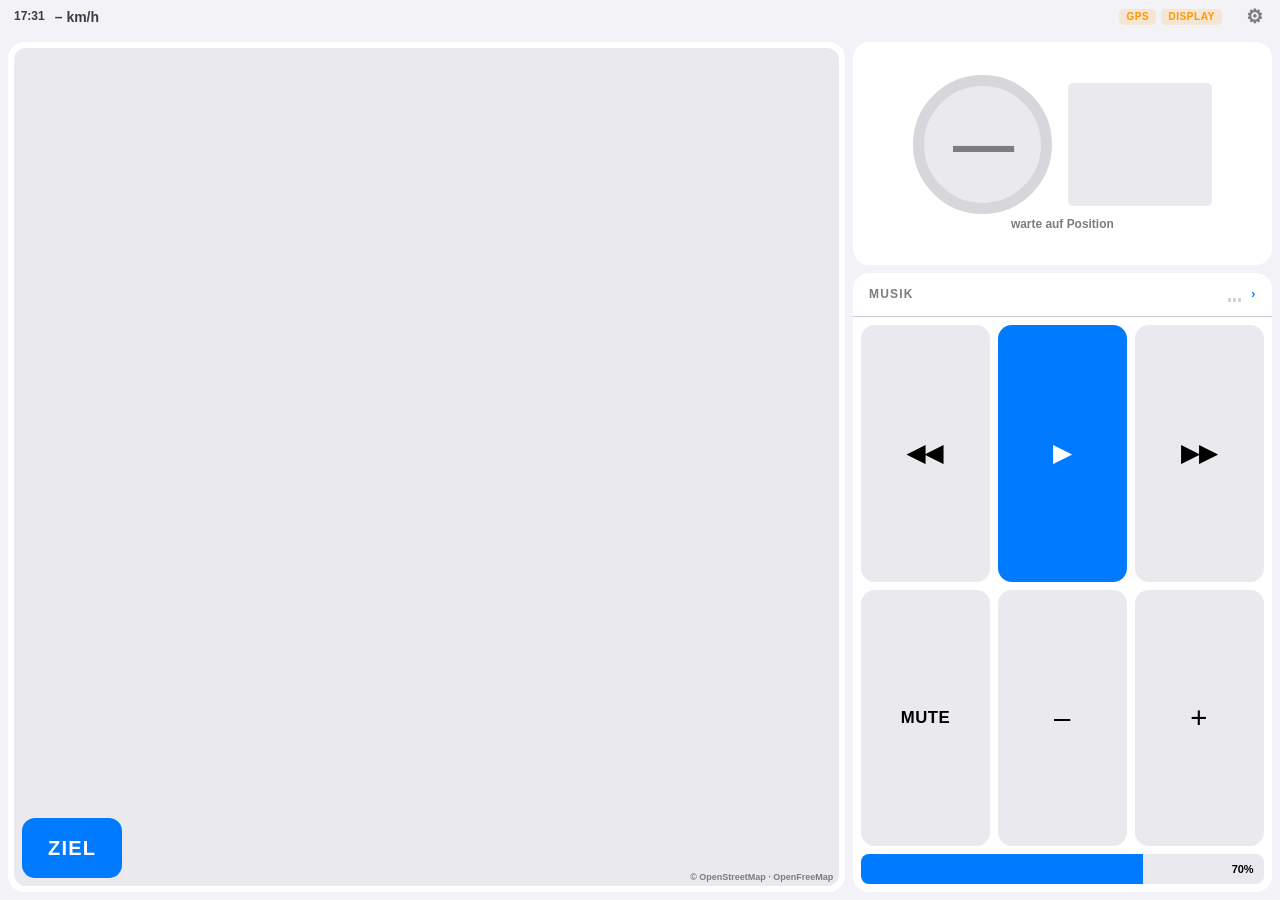
<file: index.html>
<!DOCTYPE html>
<html lang="de">
<head>
<meta charset="utf-8">
<title>Moto Mode</title>
<meta name="viewport" content="width=device-width, initial-scale=1, maximum-scale=1, viewport-fit=cover">
<meta name="theme-color" content="#000000">
<meta name="color-scheme" content="dark">
<meta name="apple-mobile-web-app-capable" content="yes">
<meta name="mobile-web-app-capable" content="yes">
<meta name="apple-mobile-web-app-status-bar-style" content="black">
<meta name="apple-mobile-web-app-title" content="Moto Mode">
<meta name="format-detection" content="telephone=no">
<link rel="manifest" href="manifest.webmanifest">
<link rel="apple-touch-icon" href="icons/apple-touch-icon-180.png">
<link rel="icon" href="icons/icon-192.png">
<link rel="stylesheet" href="vendor/maplibre-gl.css">
<link rel="stylesheet" href="css/style.css">
<script src="vendor/maplibre-gl.js"></script>
</head>
<body>

<div id="app" data-view="default">

  <header class="statusbar">
    <span class="clock" id="clock">--:--</span>
    <span class="speed-chip" id="speedChip">– km/h</span>
    <span class="route-chip" id="routeChip" hidden>—</span>
    <span class="chips">
      <span class="pill" id="pillGps" data-state="warn">GPS</span>
      <span class="pill" id="pillWake" data-state="warn" hidden>DISPLAY</span>
      <span class="pill" id="pillNet" data-state="off" hidden>OFFLINE</span>
      <span class="pill" id="pillToll" data-state="info" hidden>MAUT</span>
      <span class="pill" id="pillSurface" data-state="warn" hidden>BELAG</span>
      <span class="pill" id="pillBlocked" data-state="stop" hidden>GESPERRT</span>
    </span>
    <button class="gear" id="btnSettings" aria-label="Setup">⚙</button>
  </header>

  <main class="grid">
    <!-- Bleibt fest oben rechts und ist bewusst nicht antippbar. -->
    <section class="tile limit" id="limitTile">
      <div class="limit-row">
        <div class="sign" id="sign" data-state="unknown"><span class="sign-num" id="limitNum">—</span></div>

        <!-- Ortslage als Piktogramm nach spanischem Vorbild: Ortstafel,
             Ortsende und Autobahn — ohne Text, damit es sofort lesbar ist. -->
        <div class="area-sign" id="areaSign" data-area="none">
          <svg class="as-town" viewBox="0 0 52 44" aria-label="Innerorts">
            <g fill="#12123A">
              <rect x="6" y="24" width="11" height="16"/>
              <rect x="19" y="14" width="13" height="26"/>
              <rect x="34" y="20" width="12" height="20"/>
              <polygon points="34,20 40,12 46,20"/>
            </g>
            <g fill="#FFFFFF">
              <rect x="9" y="28" width="4" height="4"/><rect x="22" y="19" width="4" height="4"/>
              <rect x="27" y="19" width="4" height="4"/><rect x="22" y="27" width="4" height="4"/>
              <rect x="27" y="27" width="4" height="4"/><rect x="37" y="26" width="5" height="5"/>
            </g>
          </svg>

          <svg class="as-rural" viewBox="0 0 52 44" aria-label="Außerorts">
            <g fill="#12123A">
              <rect x="6" y="24" width="11" height="16"/>
              <rect x="19" y="14" width="13" height="26"/>
              <rect x="34" y="20" width="12" height="20"/>
              <polygon points="34,20 40,12 46,20"/>
            </g>
            <g fill="#FFFFFF">
              <rect x="9" y="28" width="4" height="4"/><rect x="22" y="19" width="4" height="4"/>
              <rect x="27" y="19" width="4" height="4"/><rect x="22" y="27" width="4" height="4"/>
              <rect x="27" y="27" width="4" height="4"/><rect x="37" y="26" width="5" height="5"/>
            </g>
            <line x1="4" y1="41" x2="48" y2="4" stroke="#D5182F" stroke-width="6" stroke-linecap="round"/>
          </svg>

          <svg class="as-motorway" viewBox="0 0 52 44" aria-label="Autobahn">
            <g fill="#FFFFFF">
              <polygon points="14,42 20,13 24,13 21,42"/>
              <polygon points="38,42 32,13 28,13 31,42"/>
              <rect x="8" y="8" width="36" height="6" rx="1"/>
              <rect x="9" y="14" width="4" height="7"/><rect x="39" y="14" width="4" height="7"/>
            </g>
          </svg>
        </div>
      </div>
      <div class="limit-sub" id="limitSub">warte auf Position</div>
    </section>

    <section class="tile slot slot-main" id="mainSlot"></section>
    <section class="tile slot slot-side" id="sideSlot"></section>
  </main>
</div>

<!-- Die Bereiche liegen hier und werden per JS in die Plätze gehängt. -->
<div id="panels" hidden>

  <section class="panel" id="panelNav">
    <div class="panel-body nav-body">
      <div class="turn" id="turnBanner" hidden>
        <span class="turn-arrow" id="turnArrow">↑</span>
        <span class="turn-info">
          <b id="turnDist">—</b>
          <i id="turnStreet">—</i>
        </span>
      </div>
      <div class="map" id="map">
        <span class="map-attrib">© OpenStreetMap · OpenFreeMap</span>
        <button class="map-btn" id="btnPlan">ZIEL</button>
      </div>
    </div>
  </section>

  <section class="panel" id="panelMusic">
    <button class="panel-head" data-open="music">
      <span id="musicHead">Musik</span>
      <span class="head-right">
        <span class="eq" id="eq" data-state="idle"><i></i><i></i><i></i></span>
        <span class="head-hint">›</span>
      </span>
    </button>
    <div class="panel-body">
      <div class="pad">
        <button class="btn pad-btn" id="btnPrev" aria-label="Vorheriges Lied">◀◀</button>
        <button class="btn pad-btn primary" id="btnPlay" aria-label="Play/Pause">▶</button>
        <button class="btn pad-btn" id="btnNext" aria-label="Nächstes Lied">▶▶</button>
        <button class="btn pad-btn" id="btnMute" aria-label="Stumm"><b id="muteLabel">MUTE</b></button>
        <button class="btn pad-btn" id="btnVolDown" aria-label="Leiser">–</button>
        <button class="btn pad-btn" id="btnVolUp" aria-label="Lauter">+</button>
      </div>
      <div class="meter"><div class="meter-fill" id="volFill"></div><span class="meter-txt" id="volTxt">70%</span></div>
    </div>
  </section>

  <section class="panel" id="panelPlayer">
    <button class="panel-head" data-open="default">
      <span>Wiedergabe</span><span class="head-hint">‹ zurück</span>
    </button>
    <div class="panel-body player">
      <div class="np">
        <div class="np-title" id="npTitle">Keine Wiedergabe</div>
        <div class="np-artist" id="npArtist">Quelle im Setup wählen</div>
      </div>
      <div class="pl-label">Zuletzt gehört</div>
      <div class="pl-list" id="plList"></div>
    </div>
  </section>
</div>

<!-- ── Zweite Seite: Routenplanung. Vollbild, weil Zieleingabe, Trefferliste
     und Optionen im geteilten Bereich nicht ohne Scrollen unterzubringen sind. -->
<section class="sheet plan" id="planSheet" aria-hidden="true">
  <header class="sheet-head">
    <button class="btn back" id="planBack">‹ Karte</button>
    <h1 id="planTitle">Ziel</h1>
    <button class="btn stop" id="btnNavStop" hidden>STOPP</button>
  </header>

  <div class="plan-body">
    <div class="plan-col plan-col-a">
      <div class="plan-search">
        <input id="destInput" type="text" inputmode="search" enterkeyhint="search"
               placeholder="Adresse oder Ort" autocomplete="off" autocorrect="off" spellcheck="false">
        <button class="btn mini-go" id="btnSearch">Suchen</button>
      </div>

      <span class="seg" id="listSeg">
        <button class="seg-item" data-list="recent">Letzte</button>
        <button class="seg-item" data-list="fav">Favoriten</button>
      </span>

      <div class="stops-row" id="stopsRow"></div>
      <div class="plan-list" id="planList"></div>
    </div>

    <div class="plan-col plan-col-b">
      <div class="chip-row" id="poiRow">
        <button class="chip" data-poi="fuel">Tankstelle</button>
        <button class="chip" data-poi="food">Essen</button>
        <button class="chip" data-poi="hotel">Hotel</button>
        <button class="chip" data-poi="parking">Parken</button>
        <button class="chip" data-poi="repair">Werkstatt</button>
      </div>

      <div class="chip-row opts">
        <span class="chip-label">Vermeiden</span>
        <button class="chip" data-avoid="highway">Autobahn</button>
        <button class="chip" data-avoid="toll">Maut</button>
        <button class="chip" data-avoid="ferry">Fähre</button>
        <button class="chip" data-avoid="unpaved">Unbefestigt</button>
      </div>

      <div class="plan-actions">
        <button class="btn calc" id="btnCalc">ROUTE BERECHNEN</button>
        <button class="btn go" id="btnStart" hidden>ROUTE STARTEN</button>
      </div>
    </div>
  </div>
</section>

<!-- ── Setup ── -->
<section class="sheet" id="sheet" aria-hidden="true">
  <header class="sheet-head">
    <h1>Setup</h1>
    <button class="btn primary sheet-close" id="sheetClose">Fertig</button>
  </header>
  <div class="sheet-body">

    <h2>Navigation</h2>
    <div class="group">
      <label class="row"><span>Abbiegeansagen</span><input type="checkbox" class="sw" id="setNavVoice"></label>
      <label class="row"><span>Ansagesprache</span><select id="setNavLang"></select></label>
      <label class="row"><span>Land für Tempo-Vorgaben</span>
        <select id="setCountry">
          <option value="auto">Automatisch nach Standort</option>
          <option value="es">Spanien</option>
          <option value="fr">Frankreich</option>
          <option value="ad">Andorra</option>
          <option value="pt">Portugal</option>
          <option value="it">Italien</option>
          <option value="de">Deutschland</option>
        </select>
      </label>
      <label class="row"><span>Karte in Fahrtrichtung</span><input type="checkbox" class="sw" id="setCourseUp"></label>
      <label class="row"><span>Erscheinungsbild</span>
        <select id="setTheme">
          <option value="auto">Automatisch (Sonnenstand)</option>
          <option value="light">Immer hell</option>
          <option value="dark">Immer dunkel</option>
        </select>
      </label>
      <label class="row"><span>Kartenstil bei Tag</span><select id="setMapStyleDay"></select></label>
      <label class="row"><span>Kartenstil bei Nacht</span><select id="setMapStyleNight"></select></label>
    </div>

    <h2>Musikquelle</h2>
    <div class="group">
      <label class="row"><span>Quelle</span>
        <select id="setSource"><option value="local">Lokale Titel</option><option value="spotify">Spotify</option></select>
      </label>
      <label class="row as-btn file">Titel vom iPhone laden
        <input type="file" id="filePick" accept="audio/*" multiple hidden>
      </label>
      <button class="row as-btn" id="btnTestVoice">Ansage testen</button>
    </div>

    <h2>Ansagen</h2>
    <div class="group">
      <div class="row col"><span>Ansage-Lautstärke <b id="valVoice">100%</b></span>
        <div class="vol-row">
          <button class="step" data-vol="voice" data-step="-0.05" aria-label="Ansage leiser">–</button>
          <div class="bar" data-bar="voice" role="slider" tabindex="0"
               aria-label="Ansage-Lautstärke" aria-valuemin="0" aria-valuemax="100" aria-valuenow="100">
            <div class="fill"></div><div class="knob"></div>
          </div>
          <button class="step" data-vol="voice" data-step="0.05" aria-label="Ansage lauter">+</button>
        </div>
      </div>
      <label class="row"><span>Absenk-Hinweis an iOS<i class="row-note" id="duckOthers"></i></span>
        <input type="checkbox" class="sw" id="setDuckHint">
      </label>
      <div class="row col"><span>Musik absenken bei Ansage <b id="valDuck">60%</b></span>
        <div class="vol-row">
          <button class="step" data-vol="duck" data-step="-0.05" aria-label="weniger absenken">–</button>
          <div class="bar" data-bar="duck" role="slider" tabindex="0"
               aria-label="Absenkung" aria-valuemin="0" aria-valuemax="100" aria-valuenow="60">
            <div class="fill"></div><div class="knob"></div>
          </div>
          <button class="step" data-vol="duck" data-step="0.05" aria-label="mehr absenken">+</button>
        </div>
      </div>
    </div>

    <h2>Anzeige</h2>
    <div class="group">
      <label class="row"><span>Einheit</span>
        <select id="setUnit"><option value="kmh">km/h</option><option value="mph">mph</option></select>
      </label>
      <label class="row"><span>Display wach halten</span><input type="checkbox" class="sw" id="setWake"></label>
      <label class="row"><span>Helligkeit dämpfen</span><input type="checkbox" class="sw" id="setDim"></label>
      <label class="row"><span>Auto-Rücksprung</span>
        <span class="num"><input type="number" id="setBack" min="0" max="60" step="1"> <i>s</i></span>
      </label>
    </div>

    <h2>Tempolimit</h2>
    <div class="group">
      <label class="row"><span>Limit abrufen (braucht Netz)</span><input type="checkbox" class="sw" id="setLimits"></label>
      <label class="row"><span>Warnen bei Überschreitung</span><input type="checkbox" class="sw" id="setWarn"></label>
      <label class="row"><span>Toleranz</span><span class="num"><input type="number" id="setTol" min="0" max="30" step="1"> <i>km/h</i></span></label>
      <button class="row as-btn" id="btnLimitCache">Limit-Cache leeren (<span id="limitCacheCount">0</span> Zellen)</button>
    </div>

    <h2>Smart Volume</h2>
    <div class="group">
      <label class="row"><span>Automatik aktiv</span><input type="checkbox" class="sw" id="setSmart"></label>
      <label class="row"><span>Stadt bis</span><span class="num"><input type="number" id="setT1" min="10" max="120" step="5"> <i>km/h</i></span></label>
      <label class="row"><span>Landstraße bis</span><span class="num"><input type="number" id="setT2" min="40" max="200" step="5"> <i>km/h</i></span></label>
      <label class="row"><span>Pegel Stadt</span><span class="num"><input type="number" id="setG1" min="30" max="150" step="5"> <i>%</i></span></label>
      <label class="row"><span>Pegel Landstraße</span><span class="num"><input type="number" id="setG2" min="30" max="150" step="5"> <i>%</i></span></label>
      <label class="row"><span>Pegel Autobahn</span><span class="num"><input type="number" id="setG3" min="30" max="150" step="5"> <i>%</i></span></label>
      <label class="row"><span>Zonenwechsel ansagen</span><input type="checkbox" class="sw" id="setTierSpeak"></label>
    </div>

    <h2>Spotify (optional)</h2>
    <div class="group">
      <div class="row col"><span>So richtest du es ein</span>
        <ol class="howto">
          <li>Auf <b>developer.spotify.com/dashboard</b> anmelden und <b>Create app</b> wählen.</li>
          <li>Namen frei wählen, bei <b>Redirect URI</b> exakt die Adresse unten eintragen, <b>Web API</b> ankreuzen.</li>
          <li>Die <b>Client ID</b> von der App-Seite kopieren und hier einsetzen.</li>
          <li>Dann auf <b>Spotify verbinden</b> tippen. Es braucht Spotify&nbsp;Premium.</li>
        </ol>
      </div>
      <label class="row col"><span>Redirect-URI — muss zeichengenau mit dem Dashboard übereinstimmen</span>
        <input type="text" id="setRedirect" autocapitalize="off" autocorrect="off" spellcheck="false">
      </label>
      <button class="row as-btn" id="btnCopyRedirect">Redirect-URI kopieren</button>
      <label class="row col"><span>Client-ID</span>
        <input type="text" id="setSpotifyId" placeholder="z. B. 4c2a1f…" autocapitalize="off" autocorrect="off" spellcheck="false">
      </label>
      <button class="row as-btn" id="btnSpotifyConnect">Spotify verbinden</button>
      <button class="row as-btn" id="btnSpotifyCheck">Verbindung prüfen</button>
      <pre class="diag" id="spotifyDiag" hidden></pre>
      <button class="row as-btn danger-text" id="btnSpotifyLogout">Spotify trennen</button>
    </div>

    <h2>Tour</h2>
    <div class="group">
      <button class="row as-btn" id="btnTripReset">Tourdaten zurücksetzen</button>
      <button class="row as-btn danger-text" id="btnFactory">Alles zurücksetzen</button>
    </div>

    <p class="foot-note">
      Karte antippen → Ziel und Routenoptionen. Musik antippen → Wiedergabe und
      zuletzt Gehörtes. Nach der eingestellten Zeit springt die Anzeige von selbst
      zur Karte zurück. Bedienung nur im Stand.
    </p>
  </div>
</section>

<!-- Hinweis, solange die App in Safari statt vom Home-Bildschirm läuft. -->
<button class="install-hint" id="installHint" hidden>
  <b>Für Vollbild ohne Adresszeile:</b> Teilen-Menü → „Zum Home-Bildschirm“, dann
  von dort starten. <i>Antippen zum Ausblenden</i>
</button>

<audio id="player" playsinline preload="auto"></audio>

<script type="module" src="js/app.js"></script>
</body>
</html>
</file>
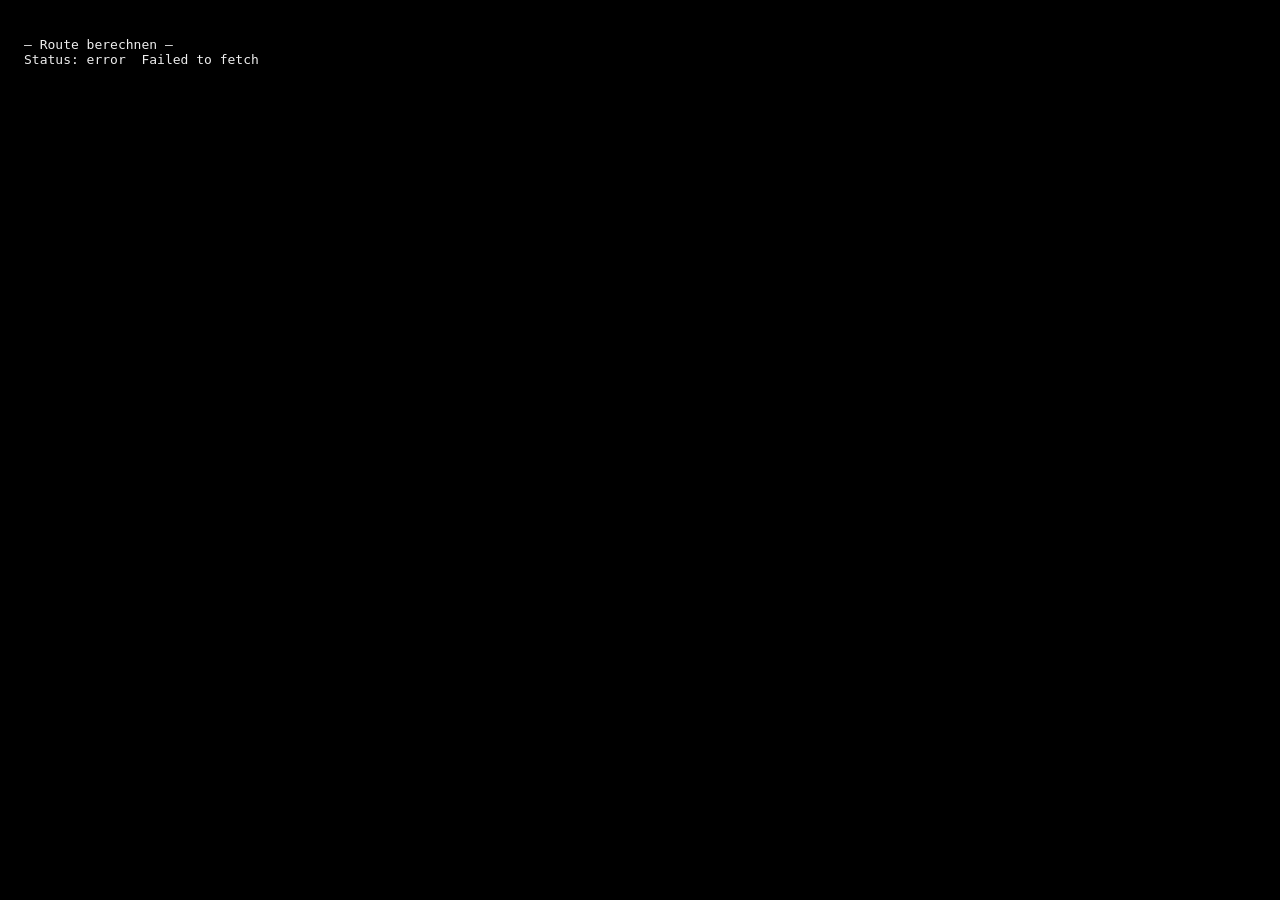
<file: tools/nav-test.html>
<!DOCTYPE html><html><head><meta charset="utf-8"><title>Navigationstest</title></head>
<body style="background:#000;color:#eee;font:13px ui-monospace,Menlo,monospace;padding:16px">
<pre id="out">läuft …</pre>
<audio id="player"></audio>
<script type="module">
import * as N from '../js/nav.js';
import { nav } from '../js/nav.js';
import * as POI from '../js/poi.js';

const out = document.getElementById('out'); const L = [];
const spoken = [];
if (window.speechSynthesis) speechSynthesis.speak = (u) => spoken.push(u.text);

(async () => {
  const from = { lat: 50.3350, lon: 6.9470 };

  L.push('— Route berechnen —');
  await N.calculate(from, 'Adenau');
  L.push(`Status: ${nav.state}  ${nav.error || ''}`);
  if (nav.state !== 'planned') { out.textContent = L.join('\n'); return; }
  L.push(`Ziel: ${nav.dest.name}`);
  nav.routes.forEach((r, i) => L.push(`  Route ${i + 1}: ${(r.length / 1000).toFixed(1)} km, ${Math.round(r.time / 60)} min, ${r.maneuvers.length} Manöver`));

  L.push('— Alternative wählen —');
  if (nav.routes.length > 1) {
    N.chooseRoute(1);
    L.push(`  gewählt: ${nav.selected + 1}, Länge jetzt ${(nav.remainingM / 1000).toFixed(1)} km`);
    N.chooseRoute(0);
  }

  L.push('— Führung starten und abfahren —');
  N.begin();
  L.push(`  Status: ${nav.state}`);
  const pts = nav.shape;
  [0, .25, .6, .95].forEach((f) => {
    const [la, lo] = pts[Math.floor(f * (pts.length - 1))];
    N.update(la, lo, 22);
    L.push(`   Rest ${N.fmtKm(nav.remainingM)}, Manöver in ${N.fmtKm(nav.distToTurn)}, Abstand ${nav.offRouteM.toFixed(1)} m`);
  });

  L.push('— Abseits der Route —');
  const mid = pts[Math.floor(pts.length / 2)];
  for (let i = 0; i < 3; i++) N.update(mid[0] + 0.0035, mid[1] + 0.0035, 22);
  L.push(`  Status: ${nav.state}, Abstand ${nav.offRouteM.toFixed(0)} m`);

  L.push('— POI in der Nähe —');
  try {
    const list = await POI.search('fuel', from);
    list.slice(0, 3).forEach((p) => L.push(`  ${p.name} — ${N.fmtKm(p.dist)}`));
  } catch (e) { L.push('  Fehler: ' + e.message); }

  L.push(`— Ansagen: ${spoken.length} —`);
  spoken.slice(0, 5).forEach((t) => L.push('  • ' + t));
  out.textContent = L.join('\n');
})();
</script></body></html>
</file>
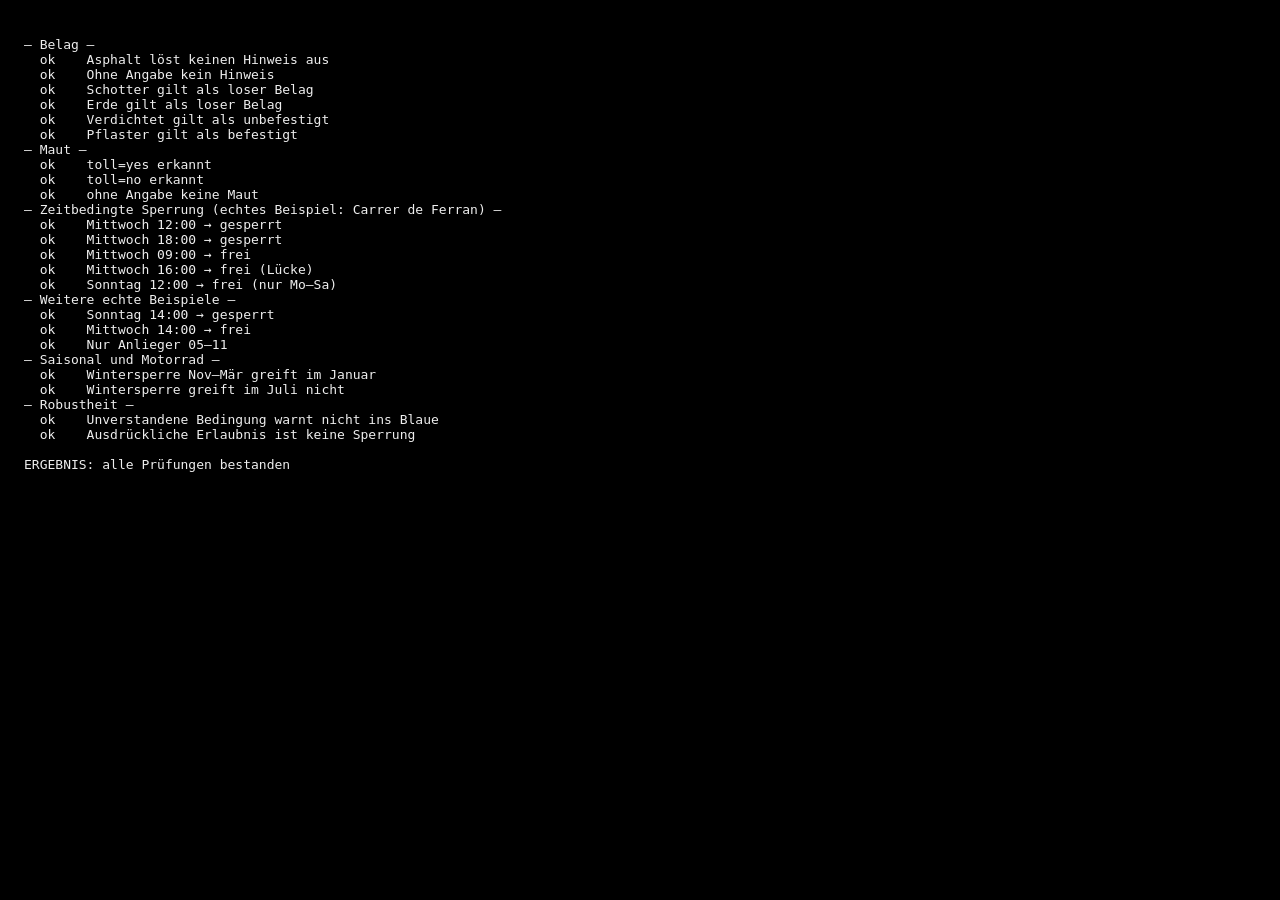
<file: tools/restrictions-test.html>
<!DOCTYPE html><html><head><meta charset="utf-8"><title>Straßeneigenschaften-Test</title></head>
<body style="background:#000;color:#eee;font:13px ui-monospace,Menlo,monospace;padding:16px"><pre id="out">…</pre>
<script type="module">
import { surfaceWarning, isToll, accessRestriction } from '../js/restrictions.js';
const L=[]; let fails=0;
const ok=(c,t)=>{L.push(`  ${c?'ok  ':'FAIL'}  ${t}`); if(!c) fails++;};
const at=(iso)=>new Date(iso);

L.push('— Belag —');
ok(surfaceWarning({surface:'asphalt'}) === null, 'Asphalt löst keinen Hinweis aus');
ok(surfaceWarning({}) === null, 'Ohne Angabe kein Hinweis');
ok(surfaceWarning({surface:'gravel'})?.level === 'loose', 'Schotter gilt als loser Belag');
ok(surfaceWarning({surface:'dirt'})?.level === 'loose', 'Erde gilt als loser Belag');
ok(surfaceWarning({surface:'compacted'})?.level === 'rough', 'Verdichtet gilt als unbefestigt');
ok(surfaceWarning({surface:'paving_stones'}) === null, 'Pflaster gilt als befestigt');

L.push('— Maut —');
ok(isToll({toll:'yes'}) === true, 'toll=yes erkannt');
ok(isToll({toll:'no'}) === false, 'toll=no erkannt');
ok(isToll({}) === false, 'ohne Angabe keine Maut');

L.push('— Zeitbedingte Sperrung (echtes Beispiel: Carrer de Ferran) —');
const ferran = {'motor_vehicle:conditional':'no @ (Mo-Sa 11:00-15:00, 17:00-20:30)'};
ok(accessRestriction(ferran, at('2026-08-12T12:00:00'))?.value === 'no', 'Mittwoch 12:00 → gesperrt');
ok(accessRestriction(ferran, at('2026-08-12T18:00:00'))?.value === 'no', 'Mittwoch 18:00 → gesperrt');
ok(accessRestriction(ferran, at('2026-08-12T09:00:00')) === null, 'Mittwoch 09:00 → frei');
ok(accessRestriction(ferran, at('2026-08-12T16:00:00')) === null, 'Mittwoch 16:00 → frei (Lücke)');
ok(accessRestriction(ferran, at('2026-08-09T12:00:00')) === null, 'Sonntag 12:00 → frei (nur Mo–Sa)');

L.push('— Weitere echte Beispiele —');
const layret = {'motor_vehicle:conditional':'no @ (Sa,Su,PH 09:00-24:00)'};
ok(accessRestriction(layret, at('2026-08-09T14:00:00'))?.value === 'no', 'Sonntag 14:00 → gesperrt');
ok(accessRestriction(layret, at('2026-08-12T14:00:00')) === null, 'Mittwoch 14:00 → frei');
const cassanyes = {'motor_vehicle:conditional':'destination @ (Mo-Su 05:00-11:00)'};
ok(accessRestriction(cassanyes, at('2026-08-12T07:00:00'))?.text === 'Nur destination', 'Nur Anlieger 05–11');

L.push('— Saisonal und Motorrad —');
ok(accessRestriction({'motorcycle:conditional':'no @ (Nov-Mar)'}, at('2026-01-15T12:00:00'))?.value === 'no',
   'Wintersperre Nov–Mär greift im Januar');
ok(accessRestriction({'motorcycle:conditional':'no @ (Nov-Mar)'}, at('2026-07-15T12:00:00')) === null,
   'Wintersperre greift im Juli nicht');

L.push('— Robustheit —');
ok(accessRestriction({'access:conditional':'no @ (last Su of Mar)'}, at('2026-03-29T12:00:00')) === null,
   'Unverstandene Bedingung warnt nicht ins Blaue');
ok(accessRestriction({'motor_vehicle:conditional':'yes @ (Mo-Fr 08:00-20:00)'}, at('2026-08-12T10:00:00')) === null,
   'Ausdrückliche Erlaubnis ist keine Sperrung');

L.push('');
L.push(fails ? `ERGEBNIS: ${fails} Prüfung(en) fehlgeschlagen` : 'ERGEBNIS: alle Prüfungen bestanden');
document.getElementById('out').textContent = L.join('\n');
</script></body></html>
</file>
<file: vendor/maplibre-gl.css>
.maplibregl-map{font:12px/20px Helvetica Neue,Arial,Helvetica,sans-serif;overflow:hidden;position:relative;-webkit-tap-highlight-color:rgb(0 0 0/0)}.maplibregl-canvas{left:0;position:absolute;top:0}.maplibregl-map:fullscreen{height:100%;width:100%}.maplibregl-ctrl-group button.maplibregl-ctrl-compass{touch-action:none}.maplibregl-canvas-container.maplibregl-interactive,.maplibregl-ctrl-group button.maplibregl-ctrl-compass{cursor:grab;-webkit-user-select:none;-moz-user-select:none;user-select:none}.maplibregl-canvas-container.maplibregl-interactive.maplibregl-track-pointer{cursor:pointer}.maplibregl-canvas-container.maplibregl-interactive:active,.maplibregl-ctrl-group button.maplibregl-ctrl-compass:active{cursor:grabbing}.maplibregl-canvas-container.maplibregl-touch-zoom-rotate,.maplibregl-canvas-container.maplibregl-touch-zoom-rotate .maplibregl-canvas{touch-action:pan-x pan-y}.maplibregl-canvas-container.maplibregl-touch-drag-pan,.maplibregl-canvas-container.maplibregl-touch-drag-pan .maplibregl-canvas{touch-action:pinch-zoom}.maplibregl-canvas-container.maplibregl-touch-zoom-rotate.maplibregl-touch-drag-pan,.maplibregl-canvas-container.maplibregl-touch-zoom-rotate.maplibregl-touch-drag-pan .maplibregl-canvas{touch-action:none}.maplibregl-canvas-container.maplibregl-touch-drag-pan.maplibregl-cooperative-gestures,.maplibregl-canvas-container.maplibregl-touch-drag-pan.maplibregl-cooperative-gestures .maplibregl-canvas{touch-action:pan-x pan-y}.maplibregl-ctrl-bottom-left,.maplibregl-ctrl-bottom-right,.maplibregl-ctrl-top-left,.maplibregl-ctrl-top-right{pointer-events:none;position:absolute;z-index:2}.maplibregl-ctrl-top-left{left:0;top:0}.maplibregl-ctrl-top-right{right:0;top:0}.maplibregl-ctrl-bottom-left{bottom:0;left:0}.maplibregl-ctrl-bottom-right{bottom:0;right:0}.maplibregl-ctrl{clear:both;pointer-events:auto;transform:translate(0)}.maplibregl-ctrl-top-left .maplibregl-ctrl{float:left;margin:10px 0 0 10px}.maplibregl-ctrl-top-right .maplibregl-ctrl{float:right;margin:10px 10px 0 0}.maplibregl-ctrl-bottom-left .maplibregl-ctrl{float:left;margin:0 0 10px 10px}.maplibregl-ctrl-bottom-right .maplibregl-ctrl{float:right;margin:0 10px 10px 0}.maplibregl-ctrl-group{background:#fff;border-radius:4px}.maplibregl-ctrl-group:not(:empty){box-shadow:0 0 0 2px rgba(0,0,0,.1)}@media (forced-colors:active){.maplibregl-ctrl-group:not(:empty){box-shadow:0 0 0 2px ButtonText}}.maplibregl-ctrl-group button{background-color:transparent;border:0;box-sizing:border-box;cursor:pointer;display:block;height:29px;outline:none;padding:0;width:29px}.maplibregl-ctrl-group button+button{border-top:1px solid #ddd}.maplibregl-ctrl button .maplibregl-ctrl-icon{background-position:50%;background-repeat:no-repeat;display:block;height:100%;width:100%}@media (forced-colors:active){.maplibregl-ctrl-icon{background-color:transparent}.maplibregl-ctrl-group button+button{border-top:1px solid ButtonText}}.maplibregl-ctrl button::-moz-focus-inner{border:0;padding:0}.maplibregl-ctrl-attrib-button:focus,.maplibregl-ctrl-group button:focus{box-shadow:0 0 2px 2px #0096ff}.maplibregl-ctrl button:disabled{cursor:not-allowed}.maplibregl-ctrl button:disabled .maplibregl-ctrl-icon{opacity:.25}.maplibregl-ctrl button:not(:disabled):hover{background-color:rgb(0 0 0/5%)}.maplibregl-ctrl-group button:focus:focus-visible{box-shadow:0 0 2px 2px #0096ff}.maplibregl-ctrl-group button:focus:not(:focus-visible){box-shadow:none}.maplibregl-ctrl-group button:focus:first-child{border-radius:4px 4px 0 0}.maplibregl-ctrl-group button:focus:last-child{border-radius:0 0 4px 4px}.maplibregl-ctrl-group button:focus:only-child{border-radius:inherit}.maplibregl-ctrl button.maplibregl-ctrl-zoom-out .maplibregl-ctrl-icon{background-image:url("data:image/svg+xml;charset=utf-8,%3Csvg xmlns='http://www.w3.org/2000/svg' width='29' height='29' fill='%23333' viewBox='0 0 29 29'%3E%3Cpath d='M10 13c-.75 0-1.5.75-1.5 1.5S9.25 16 10 16h9c.75 0 1.5-.75 1.5-1.5S19.75 13 19 13z'/%3E%3C/svg%3E")}.maplibregl-ctrl button.maplibregl-ctrl-zoom-in .maplibregl-ctrl-icon{background-image:url("data:image/svg+xml;charset=utf-8,%3Csvg xmlns='http://www.w3.org/2000/svg' width='29' height='29' fill='%23333' viewBox='0 0 29 29'%3E%3Cpath d='M14.5 8.5c-.75 0-1.5.75-1.5 1.5v3h-3c-.75 0-1.5.75-1.5 1.5S9.25 16 10 16h3v3c0 .75.75 1.5 1.5 1.5S16 19.75 16 19v-3h3c.75 0 1.5-.75 1.5-1.5S19.75 13 19 13h-3v-3c0-.75-.75-1.5-1.5-1.5'/%3E%3C/svg%3E")}@media (forced-colors:active){.maplibregl-ctrl button.maplibregl-ctrl-zoom-out .maplibregl-ctrl-icon{background-image:url("data:image/svg+xml;charset=utf-8,%3Csvg xmlns='http://www.w3.org/2000/svg' width='29' height='29' fill='%23fff' viewBox='0 0 29 29'%3E%3Cpath d='M10 13c-.75 0-1.5.75-1.5 1.5S9.25 16 10 16h9c.75 0 1.5-.75 1.5-1.5S19.75 13 19 13z'/%3E%3C/svg%3E")}.maplibregl-ctrl button.maplibregl-ctrl-zoom-in .maplibregl-ctrl-icon{background-image:url("data:image/svg+xml;charset=utf-8,%3Csvg xmlns='http://www.w3.org/2000/svg' width='29' height='29' fill='%23fff' viewBox='0 0 29 29'%3E%3Cpath d='M14.5 8.5c-.75 0-1.5.75-1.5 1.5v3h-3c-.75 0-1.5.75-1.5 1.5S9.25 16 10 16h3v3c0 .75.75 1.5 1.5 1.5S16 19.75 16 19v-3h3c.75 0 1.5-.75 1.5-1.5S19.75 13 19 13h-3v-3c0-.75-.75-1.5-1.5-1.5'/%3E%3C/svg%3E")}}@media (forced-colors:active) and (prefers-color-scheme:light){.maplibregl-ctrl button.maplibregl-ctrl-zoom-out .maplibregl-ctrl-icon{background-image:url("data:image/svg+xml;charset=utf-8,%3Csvg xmlns='http://www.w3.org/2000/svg' width='29' height='29' viewBox='0 0 29 29'%3E%3Cpath d='M10 13c-.75 0-1.5.75-1.5 1.5S9.25 16 10 16h9c.75 0 1.5-.75 1.5-1.5S19.75 13 19 13z'/%3E%3C/svg%3E")}.maplibregl-ctrl button.maplibregl-ctrl-zoom-in .maplibregl-ctrl-icon{background-image:url("data:image/svg+xml;charset=utf-8,%3Csvg xmlns='http://www.w3.org/2000/svg' width='29' height='29' viewBox='0 0 29 29'%3E%3Cpath d='M14.5 8.5c-.75 0-1.5.75-1.5 1.5v3h-3c-.75 0-1.5.75-1.5 1.5S9.25 16 10 16h3v3c0 .75.75 1.5 1.5 1.5S16 19.75 16 19v-3h3c.75 0 1.5-.75 1.5-1.5S19.75 13 19 13h-3v-3c0-.75-.75-1.5-1.5-1.5'/%3E%3C/svg%3E")}}.maplibregl-ctrl button.maplibregl-ctrl-fullscreen .maplibregl-ctrl-icon{background-image:url("data:image/svg+xml;charset=utf-8,%3Csvg xmlns='http://www.w3.org/2000/svg' width='29' height='29' fill='%23333' viewBox='0 0 29 29'%3E%3Cpath d='M24 16v5.5c0 1.75-.75 2.5-2.5 2.5H16v-1l3-1.5-4-5.5 1-1 5.5 4 1.5-3zM6 16l1.5 3 5.5-4 1 1-4 5.5 3 1.5v1H7.5C5.75 24 5 23.25 5 21.5V16zm7-11v1l-3 1.5 4 5.5-1 1-5.5-4L6 13H5V7.5C5 5.75 5.75 5 7.5 5zm11 2.5c0-1.75-.75-2.5-2.5-2.5H16v1l3 1.5-4 5.5 1 1 5.5-4 1.5 3h1z'/%3E%3C/svg%3E")}.maplibregl-ctrl button.maplibregl-ctrl-shrink .maplibregl-ctrl-icon{background-image:url("data:image/svg+xml;charset=utf-8,%3Csvg xmlns='http://www.w3.org/2000/svg' width='29' height='29' viewBox='0 0 29 29'%3E%3Cpath d='M18.5 16c-1.75 0-2.5.75-2.5 2.5V24h1l1.5-3 5.5 4 1-1-4-5.5 3-1.5v-1zM13 18.5c0-1.75-.75-2.5-2.5-2.5H5v1l3 1.5L4 24l1 1 5.5-4 1.5 3h1zm3-8c0 1.75.75 2.5 2.5 2.5H24v-1l-3-1.5L25 5l-1-1-5.5 4L17 5h-1zM10.5 13c1.75 0 2.5-.75 2.5-2.5V5h-1l-1.5 3L5 4 4 5l4 5.5L5 12v1z'/%3E%3C/svg%3E")}@media (forced-colors:active){.maplibregl-ctrl button.maplibregl-ctrl-fullscreen .maplibregl-ctrl-icon{background-image:url("data:image/svg+xml;charset=utf-8,%3Csvg xmlns='http://www.w3.org/2000/svg' width='29' height='29' fill='%23fff' viewBox='0 0 29 29'%3E%3Cpath d='M24 16v5.5c0 1.75-.75 2.5-2.5 2.5H16v-1l3-1.5-4-5.5 1-1 5.5 4 1.5-3zM6 16l1.5 3 5.5-4 1 1-4 5.5 3 1.5v1H7.5C5.75 24 5 23.25 5 21.5V16zm7-11v1l-3 1.5 4 5.5-1 1-5.5-4L6 13H5V7.5C5 5.75 5.75 5 7.5 5zm11 2.5c0-1.75-.75-2.5-2.5-2.5H16v1l3 1.5-4 5.5 1 1 5.5-4 1.5 3h1z'/%3E%3C/svg%3E")}.maplibregl-ctrl button.maplibregl-ctrl-shrink .maplibregl-ctrl-icon{background-image:url("data:image/svg+xml;charset=utf-8,%3Csvg xmlns='http://www.w3.org/2000/svg' width='29' height='29' fill='%23fff' viewBox='0 0 29 29'%3E%3Cpath d='M18.5 16c-1.75 0-2.5.75-2.5 2.5V24h1l1.5-3 5.5 4 1-1-4-5.5 3-1.5v-1zM13 18.5c0-1.75-.75-2.5-2.5-2.5H5v1l3 1.5L4 24l1 1 5.5-4 1.5 3h1zm3-8c0 1.75.75 2.5 2.5 2.5H24v-1l-3-1.5L25 5l-1-1-5.5 4L17 5h-1zM10.5 13c1.75 0 2.5-.75 2.5-2.5V5h-1l-1.5 3L5 4 4 5l4 5.5L5 12v1z'/%3E%3C/svg%3E")}}@media (forced-colors:active) and (prefers-color-scheme:light){.maplibregl-ctrl button.maplibregl-ctrl-fullscreen .maplibregl-ctrl-icon{background-image:url("data:image/svg+xml;charset=utf-8,%3Csvg xmlns='http://www.w3.org/2000/svg' width='29' height='29' viewBox='0 0 29 29'%3E%3Cpath d='M24 16v5.5c0 1.75-.75 2.5-2.5 2.5H16v-1l3-1.5-4-5.5 1-1 5.5 4 1.5-3zM6 16l1.5 3 5.5-4 1 1-4 5.5 3 1.5v1H7.5C5.75 24 5 23.25 5 21.5V16zm7-11v1l-3 1.5 4 5.5-1 1-5.5-4L6 13H5V7.5C5 5.75 5.75 5 7.5 5zm11 2.5c0-1.75-.75-2.5-2.5-2.5H16v1l3 1.5-4 5.5 1 1 5.5-4 1.5 3h1z'/%3E%3C/svg%3E")}.maplibregl-ctrl button.maplibregl-ctrl-shrink .maplibregl-ctrl-icon{background-image:url("data:image/svg+xml;charset=utf-8,%3Csvg xmlns='http://www.w3.org/2000/svg' width='29' height='29' viewBox='0 0 29 29'%3E%3Cpath d='M18.5 16c-1.75 0-2.5.75-2.5 2.5V24h1l1.5-3 5.5 4 1-1-4-5.5 3-1.5v-1zM13 18.5c0-1.75-.75-2.5-2.5-2.5H5v1l3 1.5L4 24l1 1 5.5-4 1.5 3h1zm3-8c0 1.75.75 2.5 2.5 2.5H24v-1l-3-1.5L25 5l-1-1-5.5 4L17 5h-1zM10.5 13c1.75 0 2.5-.75 2.5-2.5V5h-1l-1.5 3L5 4 4 5l4 5.5L5 12v1z'/%3E%3C/svg%3E")}}.maplibregl-ctrl button.maplibregl-ctrl-compass .maplibregl-ctrl-icon{background-image:url("data:image/svg+xml;charset=utf-8,%3Csvg xmlns='http://www.w3.org/2000/svg' width='29' height='29' fill='%23333' viewBox='0 0 29 29'%3E%3Cpath d='m10.5 14 4-8 4 8z'/%3E%3Cpath fill='%23ccc' d='m10.5 16 4 8 4-8z'/%3E%3C/svg%3E")}@media (forced-colors:active){.maplibregl-ctrl button.maplibregl-ctrl-compass .maplibregl-ctrl-icon{background-image:url("data:image/svg+xml;charset=utf-8,%3Csvg xmlns='http://www.w3.org/2000/svg' width='29' height='29' fill='%23fff' viewBox='0 0 29 29'%3E%3Cpath d='m10.5 14 4-8 4 8z'/%3E%3Cpath fill='%23ccc' d='m10.5 16 4 8 4-8z'/%3E%3C/svg%3E")}}@media (forced-colors:active) and (prefers-color-scheme:light){.maplibregl-ctrl button.maplibregl-ctrl-compass .maplibregl-ctrl-icon{background-image:url("data:image/svg+xml;charset=utf-8,%3Csvg xmlns='http://www.w3.org/2000/svg' width='29' height='29' viewBox='0 0 29 29'%3E%3Cpath d='m10.5 14 4-8 4 8z'/%3E%3Cpath fill='%23ccc' d='m10.5 16 4 8 4-8z'/%3E%3C/svg%3E")}}.maplibregl-ctrl button.maplibregl-ctrl-terrain .maplibregl-ctrl-icon{background-image:url("data:image/svg+xml;charset=utf-8,%3Csvg xmlns='http://www.w3.org/2000/svg' width='22' height='22' fill='%23333' viewBox='0 0 22 22'%3E%3Cpath d='m1.754 13.406 4.453-4.851 3.09 3.09 3.281 3.277.969-.969-3.309-3.312 3.844-4.121 6.148 6.886h1.082v-.855l-7.207-8.07-4.84 5.187L6.169 6.57l-5.48 5.965v.871ZM.688 16.844h20.625v1.375H.688Zm0 0'/%3E%3C/svg%3E")}.maplibregl-ctrl button.maplibregl-ctrl-terrain-enabled .maplibregl-ctrl-icon{background-image:url("data:image/svg+xml;charset=utf-8,%3Csvg xmlns='http://www.w3.org/2000/svg' width='22' height='22' fill='%2333b5e5' viewBox='0 0 22 22'%3E%3Cpath d='m1.754 13.406 4.453-4.851 3.09 3.09 3.281 3.277.969-.969-3.309-3.312 3.844-4.121 6.148 6.886h1.082v-.855l-7.207-8.07-4.84 5.187L6.169 6.57l-5.48 5.965v.871ZM.688 16.844h20.625v1.375H.688Zm0 0'/%3E%3C/svg%3E")}.maplibregl-ctrl button.maplibregl-ctrl-geolocate .maplibregl-ctrl-icon{background-image:url("data:image/svg+xml;charset=utf-8,%3Csvg xmlns='http://www.w3.org/2000/svg' width='29' height='29' fill='%23333' viewBox='0 0 20 20'%3E%3Cpath d='M10 4C9 4 9 5 9 5v.1A5 5 0 0 0 5.1 9H5s-1 0-1 1 1 1 1 1h.1A5 5 0 0 0 9 14.9v.1s0 1 1 1 1-1 1-1v-.1a5 5 0 0 0 3.9-3.9h.1s1 0 1-1-1-1-1-1h-.1A5 5 0 0 0 11 5.1V5s0-1-1-1m0 2.5a3.5 3.5 0 1 1 0 7 3.5 3.5 0 1 1 0-7'/%3E%3Ccircle cx='10' cy='10' r='2'/%3E%3C/svg%3E")}.maplibregl-ctrl button.maplibregl-ctrl-geolocate:disabled .maplibregl-ctrl-icon{background-image:url("data:image/svg+xml;charset=utf-8,%3Csvg xmlns='http://www.w3.org/2000/svg' width='29' height='29' fill='%23aaa' viewBox='0 0 20 20'%3E%3Cpath d='M10 4C9 4 9 5 9 5v.1A5 5 0 0 0 5.1 9H5s-1 0-1 1 1 1 1 1h.1A5 5 0 0 0 9 14.9v.1s0 1 1 1 1-1 1-1v-.1a5 5 0 0 0 3.9-3.9h.1s1 0 1-1-1-1-1-1h-.1A5 5 0 0 0 11 5.1V5s0-1-1-1m0 2.5a3.5 3.5 0 1 1 0 7 3.5 3.5 0 1 1 0-7'/%3E%3Ccircle cx='10' cy='10' r='2'/%3E%3Cpath fill='red' d='m14 5 1 1-9 9-1-1z'/%3E%3C/svg%3E")}.maplibregl-ctrl button.maplibregl-ctrl-geolocate.maplibregl-ctrl-geolocate-active .maplibregl-ctrl-icon{background-image:url("data:image/svg+xml;charset=utf-8,%3Csvg xmlns='http://www.w3.org/2000/svg' width='29' height='29' fill='%2333b5e5' viewBox='0 0 20 20'%3E%3Cpath d='M10 4C9 4 9 5 9 5v.1A5 5 0 0 0 5.1 9H5s-1 0-1 1 1 1 1 1h.1A5 5 0 0 0 9 14.9v.1s0 1 1 1 1-1 1-1v-.1a5 5 0 0 0 3.9-3.9h.1s1 0 1-1-1-1-1-1h-.1A5 5 0 0 0 11 5.1V5s0-1-1-1m0 2.5a3.5 3.5 0 1 1 0 7 3.5 3.5 0 1 1 0-7'/%3E%3Ccircle cx='10' cy='10' r='2'/%3E%3C/svg%3E")}.maplibregl-ctrl button.maplibregl-ctrl-geolocate.maplibregl-ctrl-geolocate-active-error .maplibregl-ctrl-icon{background-image:url("data:image/svg+xml;charset=utf-8,%3Csvg xmlns='http://www.w3.org/2000/svg' width='29' height='29' fill='%23e58978' viewBox='0 0 20 20'%3E%3Cpath d='M10 4C9 4 9 5 9 5v.1A5 5 0 0 0 5.1 9H5s-1 0-1 1 1 1 1 1h.1A5 5 0 0 0 9 14.9v.1s0 1 1 1 1-1 1-1v-.1a5 5 0 0 0 3.9-3.9h.1s1 0 1-1-1-1-1-1h-.1A5 5 0 0 0 11 5.1V5s0-1-1-1m0 2.5a3.5 3.5 0 1 1 0 7 3.5 3.5 0 1 1 0-7'/%3E%3Ccircle cx='10' cy='10' r='2'/%3E%3C/svg%3E")}.maplibregl-ctrl button.maplibregl-ctrl-geolocate.maplibregl-ctrl-geolocate-background .maplibregl-ctrl-icon{background-image:url("data:image/svg+xml;charset=utf-8,%3Csvg xmlns='http://www.w3.org/2000/svg' width='29' height='29' fill='%2333b5e5' viewBox='0 0 20 20'%3E%3Cpath d='M10 4C9 4 9 5 9 5v.1A5 5 0 0 0 5.1 9H5s-1 0-1 1 1 1 1 1h.1A5 5 0 0 0 9 14.9v.1s0 1 1 1 1-1 1-1v-.1a5 5 0 0 0 3.9-3.9h.1s1 0 1-1-1-1-1-1h-.1A5 5 0 0 0 11 5.1V5s0-1-1-1m0 2.5a3.5 3.5 0 1 1 0 7 3.5 3.5 0 1 1 0-7'/%3E%3C/svg%3E")}.maplibregl-ctrl button.maplibregl-ctrl-geolocate.maplibregl-ctrl-geolocate-background-error .maplibregl-ctrl-icon{background-image:url("data:image/svg+xml;charset=utf-8,%3Csvg xmlns='http://www.w3.org/2000/svg' width='29' height='29' fill='%23e54e33' viewBox='0 0 20 20'%3E%3Cpath d='M10 4C9 4 9 5 9 5v.1A5 5 0 0 0 5.1 9H5s-1 0-1 1 1 1 1 1h.1A5 5 0 0 0 9 14.9v.1s0 1 1 1 1-1 1-1v-.1a5 5 0 0 0 3.9-3.9h.1s1 0 1-1-1-1-1-1h-.1A5 5 0 0 0 11 5.1V5s0-1-1-1m0 2.5a3.5 3.5 0 1 1 0 7 3.5 3.5 0 1 1 0-7'/%3E%3C/svg%3E")}.maplibregl-ctrl button.maplibregl-ctrl-geolocate.maplibregl-ctrl-geolocate-waiting .maplibregl-ctrl-icon{animation:maplibregl-spin 2s linear infinite}@media (forced-colors:active){.maplibregl-ctrl button.maplibregl-ctrl-geolocate .maplibregl-ctrl-icon{background-image:url("data:image/svg+xml;charset=utf-8,%3Csvg xmlns='http://www.w3.org/2000/svg' width='29' height='29' fill='%23fff' viewBox='0 0 20 20'%3E%3Cpath d='M10 4C9 4 9 5 9 5v.1A5 5 0 0 0 5.1 9H5s-1 0-1 1 1 1 1 1h.1A5 5 0 0 0 9 14.9v.1s0 1 1 1 1-1 1-1v-.1a5 5 0 0 0 3.9-3.9h.1s1 0 1-1-1-1-1-1h-.1A5 5 0 0 0 11 5.1V5s0-1-1-1m0 2.5a3.5 3.5 0 1 1 0 7 3.5 3.5 0 1 1 0-7'/%3E%3Ccircle cx='10' cy='10' r='2'/%3E%3C/svg%3E")}.maplibregl-ctrl button.maplibregl-ctrl-geolocate:disabled .maplibregl-ctrl-icon{background-image:url("data:image/svg+xml;charset=utf-8,%3Csvg xmlns='http://www.w3.org/2000/svg' width='29' height='29' fill='%23999' viewBox='0 0 20 20'%3E%3Cpath d='M10 4C9 4 9 5 9 5v.1A5 5 0 0 0 5.1 9H5s-1 0-1 1 1 1 1 1h.1A5 5 0 0 0 9 14.9v.1s0 1 1 1 1-1 1-1v-.1a5 5 0 0 0 3.9-3.9h.1s1 0 1-1-1-1-1-1h-.1A5 5 0 0 0 11 5.1V5s0-1-1-1m0 2.5a3.5 3.5 0 1 1 0 7 3.5 3.5 0 1 1 0-7'/%3E%3Ccircle cx='10' cy='10' r='2'/%3E%3Cpath fill='red' d='m14 5 1 1-9 9-1-1z'/%3E%3C/svg%3E")}.maplibregl-ctrl button.maplibregl-ctrl-geolocate.maplibregl-ctrl-geolocate-active .maplibregl-ctrl-icon{background-image:url("data:image/svg+xml;charset=utf-8,%3Csvg xmlns='http://www.w3.org/2000/svg' width='29' height='29' fill='%2333b5e5' viewBox='0 0 20 20'%3E%3Cpath d='M10 4C9 4 9 5 9 5v.1A5 5 0 0 0 5.1 9H5s-1 0-1 1 1 1 1 1h.1A5 5 0 0 0 9 14.9v.1s0 1 1 1 1-1 1-1v-.1a5 5 0 0 0 3.9-3.9h.1s1 0 1-1-1-1-1-1h-.1A5 5 0 0 0 11 5.1V5s0-1-1-1m0 2.5a3.5 3.5 0 1 1 0 7 3.5 3.5 0 1 1 0-7'/%3E%3Ccircle cx='10' cy='10' r='2'/%3E%3C/svg%3E")}.maplibregl-ctrl button.maplibregl-ctrl-geolocate.maplibregl-ctrl-geolocate-active-error .maplibregl-ctrl-icon{background-image:url("data:image/svg+xml;charset=utf-8,%3Csvg xmlns='http://www.w3.org/2000/svg' width='29' height='29' fill='%23e58978' viewBox='0 0 20 20'%3E%3Cpath d='M10 4C9 4 9 5 9 5v.1A5 5 0 0 0 5.1 9H5s-1 0-1 1 1 1 1 1h.1A5 5 0 0 0 9 14.9v.1s0 1 1 1 1-1 1-1v-.1a5 5 0 0 0 3.9-3.9h.1s1 0 1-1-1-1-1-1h-.1A5 5 0 0 0 11 5.1V5s0-1-1-1m0 2.5a3.5 3.5 0 1 1 0 7 3.5 3.5 0 1 1 0-7'/%3E%3Ccircle cx='10' cy='10' r='2'/%3E%3C/svg%3E")}.maplibregl-ctrl button.maplibregl-ctrl-geolocate.maplibregl-ctrl-geolocate-background .maplibregl-ctrl-icon{background-image:url("data:image/svg+xml;charset=utf-8,%3Csvg xmlns='http://www.w3.org/2000/svg' width='29' height='29' fill='%2333b5e5' viewBox='0 0 20 20'%3E%3Cpath d='M10 4C9 4 9 5 9 5v.1A5 5 0 0 0 5.1 9H5s-1 0-1 1 1 1 1 1h.1A5 5 0 0 0 9 14.9v.1s0 1 1 1 1-1 1-1v-.1a5 5 0 0 0 3.9-3.9h.1s1 0 1-1-1-1-1-1h-.1A5 5 0 0 0 11 5.1V5s0-1-1-1m0 2.5a3.5 3.5 0 1 1 0 7 3.5 3.5 0 1 1 0-7'/%3E%3C/svg%3E")}.maplibregl-ctrl button.maplibregl-ctrl-geolocate.maplibregl-ctrl-geolocate-background-error .maplibregl-ctrl-icon{background-image:url("data:image/svg+xml;charset=utf-8,%3Csvg xmlns='http://www.w3.org/2000/svg' width='29' height='29' fill='%23e54e33' viewBox='0 0 20 20'%3E%3Cpath d='M10 4C9 4 9 5 9 5v.1A5 5 0 0 0 5.1 9H5s-1 0-1 1 1 1 1 1h.1A5 5 0 0 0 9 14.9v.1s0 1 1 1 1-1 1-1v-.1a5 5 0 0 0 3.9-3.9h.1s1 0 1-1-1-1-1-1h-.1A5 5 0 0 0 11 5.1V5s0-1-1-1m0 2.5a3.5 3.5 0 1 1 0 7 3.5 3.5 0 1 1 0-7'/%3E%3C/svg%3E")}}@media (forced-colors:active) and (prefers-color-scheme:light){.maplibregl-ctrl button.maplibregl-ctrl-geolocate .maplibregl-ctrl-icon{background-image:url("data:image/svg+xml;charset=utf-8,%3Csvg xmlns='http://www.w3.org/2000/svg' width='29' height='29' viewBox='0 0 20 20'%3E%3Cpath d='M10 4C9 4 9 5 9 5v.1A5 5 0 0 0 5.1 9H5s-1 0-1 1 1 1 1 1h.1A5 5 0 0 0 9 14.9v.1s0 1 1 1 1-1 1-1v-.1a5 5 0 0 0 3.9-3.9h.1s1 0 1-1-1-1-1-1h-.1A5 5 0 0 0 11 5.1V5s0-1-1-1m0 2.5a3.5 3.5 0 1 1 0 7 3.5 3.5 0 1 1 0-7'/%3E%3Ccircle cx='10' cy='10' r='2'/%3E%3C/svg%3E")}.maplibregl-ctrl button.maplibregl-ctrl-geolocate:disabled .maplibregl-ctrl-icon{background-image:url("data:image/svg+xml;charset=utf-8,%3Csvg xmlns='http://www.w3.org/2000/svg' width='29' height='29' fill='%23666' viewBox='0 0 20 20'%3E%3Cpath d='M10 4C9 4 9 5 9 5v.1A5 5 0 0 0 5.1 9H5s-1 0-1 1 1 1 1 1h.1A5 5 0 0 0 9 14.9v.1s0 1 1 1 1-1 1-1v-.1a5 5 0 0 0 3.9-3.9h.1s1 0 1-1-1-1-1-1h-.1A5 5 0 0 0 11 5.1V5s0-1-1-1m0 2.5a3.5 3.5 0 1 1 0 7 3.5 3.5 0 1 1 0-7'/%3E%3Ccircle cx='10' cy='10' r='2'/%3E%3Cpath fill='red' d='m14 5 1 1-9 9-1-1z'/%3E%3C/svg%3E")}}@keyframes maplibregl-spin{0%{transform:rotate(0deg)}to{transform:rotate(1turn)}}a.maplibregl-ctrl-logo{background-image:url("data:image/svg+xml;charset=utf-8,%3Csvg xmlns='http://www.w3.org/2000/svg' width='88' height='23' fill='none'%3E%3Cpath fill='%23000' fill-opacity='.4' fill-rule='evenodd' d='M17.408 16.796h-1.827l2.501-12.095h.198l3.324 6.533.988 2.19.988-2.19 3.258-6.533h.181l2.6 12.095h-1.81l-1.218-5.644-.362-1.71-.658 1.71-2.929 5.644h-.098l-2.914-5.644-.757-1.71-.345 1.71zm1.958-3.42-.726 3.663a1.255 1.255 0 0 1-1.232 1.011h-1.827a1.255 1.255 0 0 1-1.229-1.509l2.501-12.095a1.255 1.255 0 0 1 1.23-1.001h.197a1.25 1.25 0 0 1 1.12.685l3.19 6.273 3.125-6.263a1.25 1.25 0 0 1 1.123-.695h.181a1.255 1.255 0 0 1 1.227.991l1.443 6.71a5 5 0 0 1 .314-.787l.009-.016a4.6 4.6 0 0 1 1.777-1.887c.782-.46 1.668-.667 2.611-.667a4.6 4.6 0 0 1 1.7.32l.306.134c.21-.16.474-.256.759-.256h1.694a1.255 1.255 0 0 1 1.212.925 1.255 1.255 0 0 1 1.212-.925h1.711c.284 0 .545.094.755.252.613-.3 1.312-.45 2.075-.45 1.356 0 2.557.445 3.482 1.4q.47.48.763 1.064V4.701a1.255 1.255 0 0 1 1.255-1.255h1.86A1.255 1.255 0 0 1 54.44 4.7v9.194h2.217c.19 0 .37.043.532.118v-4.77c0-.356.147-.678.385-.906a2.42 2.42 0 0 1-.682-1.71c0-.665.267-1.253.735-1.7a2.45 2.45 0 0 1 1.722-.674 2.43 2.43 0 0 1 1.705.675q.318.302.504.683V4.7a1.255 1.255 0 0 1 1.255-1.255h1.744A1.255 1.255 0 0 1 65.812 4.7v3.335a4.8 4.8 0 0 1 1.526-.246c.938 0 1.817.214 2.59.69a4.47 4.47 0 0 1 1.67 1.743v-.98a1.255 1.255 0 0 1 1.256-1.256h1.777c.233 0 .451.064.639.174a3.4 3.4 0 0 1 1.567-.372c.346 0 .861.02 1.285.232a1.25 1.25 0 0 1 .689 1.004 4.7 4.7 0 0 1 .853-.588c.795-.44 1.675-.647 2.61-.647 1.385 0 2.65.39 3.525 1.396.836.938 1.168 2.173 1.168 3.528q-.001.515-.056 1.051a1.255 1.255 0 0 1-.947 1.09l.408.952a1.255 1.255 0 0 1-.477 1.552c-.418.268-.92.463-1.458.612-.613.171-1.304.244-2.049.244-1.06 0-2.043-.207-2.886-.698l-.015-.008c-.798-.48-1.419-1.135-1.818-1.963l-.004-.008a5.8 5.8 0 0 1-.548-2.512q0-.429.053-.843a1.3 1.3 0 0 1-.333-.086l-.166-.004c-.223 0-.426.062-.643.228-.03.024-.142.139-.142.59v3.883a1.255 1.255 0 0 1-1.256 1.256h-1.777a1.255 1.255 0 0 1-1.256-1.256V15.69l-.032.057a4.8 4.8 0 0 1-1.86 1.833 5.04 5.04 0 0 1-2.484.634 4.5 4.5 0 0 1-1.935-.424 1.25 1.25 0 0 1-.764.258h-1.71a1.255 1.255 0 0 1-1.256-1.255V7.687a2.4 2.4 0 0 1-.428.625c.253.23.412.561.412.93v7.553a1.255 1.255 0 0 1-1.256 1.255h-1.843a1.25 1.25 0 0 1-.894-.373c-.228.23-.544.373-.894.373H51.32a1.255 1.255 0 0 1-1.256-1.255v-1.251l-.061.117a4.7 4.7 0 0 1-1.782 1.884 4.77 4.77 0 0 1-2.485.67 5.6 5.6 0 0 1-1.485-.188l.009 2.764a1.255 1.255 0 0 1-1.255 1.259h-1.729a1.255 1.255 0 0 1-1.255-1.255v-3.537a1.255 1.255 0 0 1-1.167.793h-1.679a1.25 1.25 0 0 1-.77-.263 4.5 4.5 0 0 1-1.945.429c-.885 0-1.724-.21-2.495-.632l-.017-.01a5 5 0 0 1-1.081-.836 1.255 1.255 0 0 1-1.254 1.312h-1.81a1.255 1.255 0 0 1-1.228-.99l-.782-3.625-2.044 3.939a1.25 1.25 0 0 1-1.115.676h-.098a1.25 1.25 0 0 1-1.116-.68l-2.061-3.994zM35.92 16.63l.207-.114.223-.15q.493-.356.735-.785l.061-.118.033 1.332h1.678V9.242h-1.694l-.033 1.267q-.133-.329-.526-.658l-.032-.028a3.2 3.2 0 0 0-.668-.428l-.27-.12a3.3 3.3 0 0 0-1.235-.23q-1.136-.001-1.974.493a3.36 3.36 0 0 0-1.3 1.382q-.445.89-.444 2.074 0 1.2.51 2.107a3.8 3.8 0 0 0 1.382 1.381 3.9 3.9 0 0 0 1.893.477q.795 0 1.455-.33zm-2.789-5.38q-.576.675-.575 1.762 0 1.102.559 1.794.576.675 1.645.675a2.25 2.25 0 0 0 .934-.19 2.2 2.2 0 0 0 .468-.29l.178-.161a2.2 2.2 0 0 0 .397-.561q.244-.5.244-1.15v-.115q0-.708-.296-1.267l-.043-.077a2.2 2.2 0 0 0-.633-.709l-.13-.086-.047-.028a2.1 2.1 0 0 0-1.073-.285q-1.052 0-1.629.692zm2.316 2.706c.163-.17.28-.407.28-.83v-.114c0-.292-.06-.508-.15-.68a.96.96 0 0 0-.353-.389.85.85 0 0 0-.464-.127c-.4 0-.56.114-.664.239l-.01.012c-.148.174-.275.45-.275.945 0 .506.122.801.27.99.097.11.266.224.68.224.303 0 .504-.09.687-.269zm7.545 1.705a2.6 2.6 0 0 0 .331.423q.319.33.755.548l.173.074q.65.255 1.49.255 1.02 0 1.844-.493a3.45 3.45 0 0 0 1.316-1.4q.493-.904.493-2.089 0-1.909-.988-2.913-.988-1.02-2.584-1.02-.898 0-1.575.347a3 3 0 0 0-.415.262l-.199.166a3.4 3.4 0 0 0-.64.82V9.242h-1.712v11.553h1.729l-.017-5.134zm.53-1.138q.206.29.48.5l.155.11.053.034q.51.296 1.119.297 1.07 0 1.645-.675.577-.69.576-1.762 0-1.119-.576-1.777-.558-.675-1.645-.675-.435 0-.835.16a2 2 0 0 0-.284.136 2 2 0 0 0-.363.254 2.2 2.2 0 0 0-.46.569l-.082.162a2.6 2.6 0 0 0-.213 1.072v.115q0 .707.296 1.267l.135.211zm.964-.818a1.1 1.1 0 0 0 .367.385.94.94 0 0 0 .476.118c.423 0 .59-.117.687-.23.159-.194.28-.478.28-.95 0-.53-.133-.8-.266-.952l-.021-.025c-.078-.094-.231-.221-.68-.221a1 1 0 0 0-.503.135l-.012.007a.86.86 0 0 0-.335.343c-.073.133-.132.324-.132.614v.115a1.4 1.4 0 0 0 .14.66zm15.7-6.222q.347-.346.346-.856a1.05 1.05 0 0 0-.345-.79 1.18 1.18 0 0 0-.84-.329q-.51 0-.855.33a1.05 1.05 0 0 0-.346.79q0 .51.346.855.345.346.856.346.51 0 .839-.346zm4.337 9.314.033-1.332q.191.403.59.747l.098.081a4 4 0 0 0 .316.224l.223.122a3.2 3.2 0 0 0 1.44.322 3.8 3.8 0 0 0 1.875-.477 3.5 3.5 0 0 0 1.382-1.366q.527-.89.526-2.09 0-1.184-.444-2.073a3.24 3.24 0 0 0-1.283-1.399q-.823-.51-1.942-.51a3.5 3.5 0 0 0-1.527.344l-.086.043-.165.09a3 3 0 0 0-.33.214q-.432.315-.656.707a2 2 0 0 0-.099.198l.082-1.283V4.701h-1.744v12.095zm.473-2.509a2.5 2.5 0 0 0 .566.7q.117.098.245.18l.144.08a2.1 2.1 0 0 0 .975.232q1.07 0 1.645-.675.576-.69.576-1.778 0-1.102-.576-1.777-.56-.691-1.645-.692a2.2 2.2 0 0 0-1.015.235q-.22.113-.415.282l-.15.142a2.1 2.1 0 0 0-.42.594q-.223.479-.223 1.1v.115q0 .705.293 1.26zm2.616-.293c.157-.191.28-.479.28-.967 0-.51-.13-.79-.276-.961l-.021-.026c-.082-.1-.232-.225-.67-.225a.87.87 0 0 0-.681.279l-.012.011c-.154.155-.274.38-.274.807v.115c0 .285.057.499.144.669a1.1 1.1 0 0 0 .367.405c.137.082.28.123.455.123.423 0 .59-.118.686-.23zm8.266-3.013q.345-.13.724-.14l.069-.002q.493 0 .642.099l.247-1.794q-.196-.099-.717-.099a2.3 2.3 0 0 0-.545.063 2 2 0 0 0-.411.148 2.2 2.2 0 0 0-.4.249 2.5 2.5 0 0 0-.485.499 2.7 2.7 0 0 0-.32.581l-.05.137v-1.48h-1.778v7.553h1.777v-3.884q0-.546.159-.943a1.5 1.5 0 0 1 .466-.636 2.5 2.5 0 0 1 .399-.253 2 2 0 0 1 .224-.099zm9.784 2.656.05-.922q0-1.743-.856-2.698-.838-.97-2.584-.97-1.119-.001-2.007.493a3.46 3.46 0 0 0-1.4 1.382q-.493.906-.493 2.106 0 1.07.428 1.975.428.89 1.332 1.432.906.526 2.255.526.973 0 1.668-.185l.044-.012.135-.04q.613-.184.984-.421l-.542-1.267q-.3.162-.642.274l-.297.087q-.51.131-1.3.131-.954 0-1.497-.444a1.6 1.6 0 0 1-.192-.193q-.366-.44-.512-1.234l-.004-.021zm-5.427-1.256-.003.022h3.752v-.138q-.011-.727-.288-1.118a1 1 0 0 0-.156-.176q-.46-.428-1.316-.428-.986 0-1.494.604-.379.45-.494 1.234zm-27.053 2.77V4.7h-1.86v12.095h5.333V15.15zm7.103-5.908v7.553h-1.843V9.242h1.843z'/%3E%3Cpath fill='%23fff' d='m19.63 11.151-.757-1.71-.345 1.71-1.12 5.644h-1.827L18.083 4.7h.197l3.325 6.533.988 2.19.988-2.19L26.839 4.7h.181l2.6 12.095h-1.81l-1.218-5.644-.362-1.71-.658 1.71-2.93 5.644h-.098l-2.913-5.644zm14.836 5.81q-1.02 0-1.893-.478a3.8 3.8 0 0 1-1.381-1.382q-.51-.906-.51-2.106 0-1.185.444-2.074a3.36 3.36 0 0 1 1.3-1.382q.839-.494 1.974-.494a3.3 3.3 0 0 1 1.234.231 3.3 3.3 0 0 1 .97.575q.396.33.527.659l.033-1.267h1.694v7.553H37.18l-.033-1.332q-.279.593-1.02 1.053a3.17 3.17 0 0 1-1.662.444zm.296-1.482q.938 0 1.58-.642.642-.66.642-1.711v-.115q0-.708-.296-1.267a2.2 2.2 0 0 0-.807-.872 2.1 2.1 0 0 0-1.119-.313q-1.053 0-1.629.692-.575.675-.575 1.76 0 1.103.559 1.795.577.675 1.645.675zm6.521-6.237h1.711v1.4q.906-1.597 2.83-1.597 1.596 0 2.584 1.02.988 1.005.988 2.914 0 1.185-.493 2.09a3.46 3.46 0 0 1-1.316 1.399 3.5 3.5 0 0 1-1.844.493q-.954 0-1.662-.329a2.67 2.67 0 0 1-1.086-.97l.017 5.134h-1.728zm4.048 6.22q1.07 0 1.645-.674.577-.69.576-1.762 0-1.119-.576-1.777-.558-.675-1.645-.675-.592 0-1.12.296-.51.28-.822.823-.296.527-.296 1.234v.115q0 .708.296 1.267.313.543.823.855.51.296 1.119.297z'/%3E%3Cpath fill='%23e1e3e9' d='M51.325 4.7h1.86v10.45h3.473v1.646h-5.333zm7.12 4.542h1.843v7.553h-1.843zm.905-1.415a1.16 1.16 0 0 1-.856-.346 1.17 1.17 0 0 1-.346-.856 1.05 1.05 0 0 1 .346-.79q.346-.329.856-.329.494 0 .839.33a1.05 1.05 0 0 1 .345.79 1.16 1.16 0 0 1-.345.855q-.33.346-.84.346zm7.875 9.133a3.17 3.17 0 0 1-1.662-.444q-.723-.46-1.004-1.053l-.033 1.332h-1.71V4.701h1.743v4.657l-.082 1.283q.279-.658 1.086-1.119a3.5 3.5 0 0 1 1.778-.477q1.119 0 1.942.51a3.24 3.24 0 0 1 1.283 1.4q.445.888.444 2.072 0 1.201-.526 2.09a3.5 3.5 0 0 1-1.382 1.366 3.8 3.8 0 0 1-1.876.477zm-.296-1.481q1.069 0 1.645-.675.577-.69.577-1.778 0-1.102-.577-1.776-.56-.691-1.645-.692a2.12 2.12 0 0 0-1.58.659q-.642.641-.642 1.694v.115q0 .71.296 1.267a2.4 2.4 0 0 0 .807.872 2.1 2.1 0 0 0 1.119.313zm5.927-6.237h1.777v1.481q.263-.757.856-1.217a2.14 2.14 0 0 1 1.349-.46q.527 0 .724.098l-.247 1.794q-.149-.099-.642-.099-.774 0-1.416.494-.626.493-.626 1.58v3.883h-1.777V9.242zm9.534 7.718q-1.35 0-2.255-.526-.904-.543-1.332-1.432a4.6 4.6 0 0 1-.428-1.975q0-1.2.493-2.106a3.46 3.46 0 0 1 1.4-1.382q.889-.495 2.007-.494 1.744 0 2.584.97.855.956.856 2.7 0 .444-.05.92h-5.43q.18 1.005.708 1.45.542.443 1.497.443.79 0 1.3-.131a4 4 0 0 0 .938-.362l.542 1.267q-.411.263-1.119.46-.708.198-1.711.197zm1.596-4.558q.016-1.02-.444-1.432-.46-.428-1.316-.428-1.728 0-1.991 1.86z'/%3E%3Cpath d='M5.074 15.948a.484.657 0 0 0-.486.659v1.84a.484.657 0 0 0 .486.659h4.101a.484.657 0 0 0 .486-.659v-1.84a.484.657 0 0 0-.486-.659zm3.56 1.16H5.617v.838h3.017z' style='fill:%23fff;fill-rule:evenodd;stroke-width:1.03600001'/%3E%3Cg style='stroke-width:1.12603545'%3E%3Cpath d='M-9.408-1.416c-3.833-.025-7.056 2.912-7.08 6.615-.02 3.08 1.653 4.832 3.107 6.268.903.892 1.721 1.74 2.32 2.902l-.525-.004c-.543-.003-.992.304-1.24.639a1.87 1.87 0 0 0-.362 1.121l-.011 1.877c-.003.402.104.787.347 1.125.244.338.688.653 1.23.656l4.142.028c.542.003.99-.306 1.238-.641a1.87 1.87 0 0 0 .363-1.121l.012-1.875a1.87 1.87 0 0 0-.348-1.127c-.243-.338-.688-.653-1.23-.656l-.518-.004c.597-1.145 1.425-1.983 2.348-2.87 1.473-1.414 3.18-3.149 3.2-6.226-.016-3.59-2.923-6.684-6.993-6.707m-.006 1.1v.002c3.274.02 5.92 2.532 5.9 5.6-.017 2.706-1.39 4.026-2.863 5.44-1.034.994-2.118 2.033-2.814 3.633-.018.041-.052.055-.075.065q-.013.004-.02.01a.34.34 0 0 1-.226.084.34.34 0 0 1-.224-.086l-.092-.077c-.699-1.615-1.768-2.669-2.781-3.67-1.454-1.435-2.797-2.762-2.78-5.478.02-3.067 2.7-5.545 5.975-5.523m-.02 2.826c-1.62-.01-2.944 1.315-2.955 2.96-.01 1.646 1.295 2.988 2.916 2.999h.002c1.621.01 2.943-1.316 2.953-2.961.011-1.646-1.294-2.988-2.916-2.998m-.005 1.1c1.017.006 1.829.83 1.822 1.89s-.83 1.874-1.848 1.867c-1.018-.006-1.829-.83-1.822-1.89s.83-1.874 1.848-1.868m-2.155 11.857 4.14.025c.271.002.49.305.487.676l-.013 1.875c-.003.37-.224.67-.495.668l-4.14-.025c-.27-.002-.487-.306-.485-.676l.012-1.875c.003-.37.224-.67.494-.668' style='color:%23000;font-style:normal;font-variant:normal;font-weight:400;font-stretch:normal;font-size:medium;line-height:normal;font-family:sans-serif;font-variant-ligatures:normal;font-variant-position:normal;font-variant-caps:normal;font-variant-numeric:normal;font-variant-alternates:normal;font-feature-settings:normal;text-indent:0;text-align:start;text-decoration:none;text-decoration-line:none;text-decoration-style:solid;text-decoration-color:%23000;letter-spacing:normal;word-spacing:normal;text-transform:none;writing-mode:lr-tb;direction:ltr;text-orientation:mixed;dominant-baseline:auto;baseline-shift:baseline;text-anchor:start;white-space:normal;shape-padding:0;clip-rule:evenodd;display:inline;overflow:visible;visibility:visible;opacity:1;isolation:auto;mix-blend-mode:normal;color-interpolation:sRGB;color-interpolation-filters:linearRGB;solid-color:%23000;solid-opacity:1;vector-effect:none;fill:%23000;fill-opacity:.4;fill-rule:evenodd;stroke:none;stroke-width:2.47727823;stroke-linecap:butt;stroke-linejoin:miter;stroke-miterlimit:4;stroke-dasharray:none;stroke-dashoffset:0;stroke-opacity:1;color-rendering:auto;image-rendering:auto;shape-rendering:auto;text-rendering:auto' transform='translate(15.553 2.85)scale(.88807)'/%3E%3Cpath d='M-9.415-.316C-12.69-.338-15.37 2.14-15.39 5.207c-.017 2.716 1.326 4.041 2.78 5.477 1.013 1 2.081 2.055 2.78 3.67l.092.076a.34.34 0 0 0 .225.086.34.34 0 0 0 .227-.083l.019-.01c.022-.009.057-.024.074-.064.697-1.6 1.78-2.64 2.814-3.634 1.473-1.414 2.847-2.733 2.864-5.44.02-3.067-2.627-5.58-5.901-5.601m-.057 8.784c1.621.011 2.944-1.315 2.955-2.96.01-1.646-1.295-2.988-2.916-2.999-1.622-.01-2.945 1.315-2.955 2.96s1.295 2.989 2.916 3' style='clip-rule:evenodd;fill:%23e1e3e9;fill-opacity:1;fill-rule:evenodd;stroke:none;stroke-width:2.47727823;stroke-miterlimit:4;stroke-dasharray:none;stroke-opacity:.4' transform='translate(15.553 2.85)scale(.88807)'/%3E%3Cpath d='M-11.594 15.465c-.27-.002-.492.297-.494.668l-.012 1.876c-.003.371.214.673.485.675l4.14.027c.271.002.492-.298.495-.668l.012-1.877c.003-.37-.215-.672-.485-.674z' style='clip-rule:evenodd;fill:%23fff;fill-opacity:1;fill-rule:evenodd;stroke:none;stroke-width:2.47727823;stroke-miterlimit:4;stroke-dasharray:none;stroke-opacity:.4' transform='translate(15.553 2.85)scale(.88807)'/%3E%3C/g%3E%3C/svg%3E");background-repeat:no-repeat;cursor:pointer;display:block;height:23px;margin:0 0 -4px -4px;overflow:hidden;width:88px}a.maplibregl-ctrl-logo.maplibregl-compact{width:14px}@media (forced-colors:active){a.maplibregl-ctrl-logo{background-color:transparent;background-image:url("data:image/svg+xml;charset=utf-8,%3Csvg xmlns='http://www.w3.org/2000/svg' width='88' height='23' fill='none'%3E%3Cpath fill='%23000' fill-opacity='.4' fill-rule='evenodd' d='M17.408 16.796h-1.827l2.501-12.095h.198l3.324 6.533.988 2.19.988-2.19 3.258-6.533h.181l2.6 12.095h-1.81l-1.218-5.644-.362-1.71-.658 1.71-2.929 5.644h-.098l-2.914-5.644-.757-1.71-.345 1.71zm1.958-3.42-.726 3.663a1.255 1.255 0 0 1-1.232 1.011h-1.827a1.255 1.255 0 0 1-1.229-1.509l2.501-12.095a1.255 1.255 0 0 1 1.23-1.001h.197a1.25 1.25 0 0 1 1.12.685l3.19 6.273 3.125-6.263a1.25 1.25 0 0 1 1.123-.695h.181a1.255 1.255 0 0 1 1.227.991l1.443 6.71a5 5 0 0 1 .314-.787l.009-.016a4.6 4.6 0 0 1 1.777-1.887c.782-.46 1.668-.667 2.611-.667a4.6 4.6 0 0 1 1.7.32l.306.134c.21-.16.474-.256.759-.256h1.694a1.255 1.255 0 0 1 1.212.925 1.255 1.255 0 0 1 1.212-.925h1.711c.284 0 .545.094.755.252.613-.3 1.312-.45 2.075-.45 1.356 0 2.557.445 3.482 1.4q.47.48.763 1.064V4.701a1.255 1.255 0 0 1 1.255-1.255h1.86A1.255 1.255 0 0 1 54.44 4.7v9.194h2.217c.19 0 .37.043.532.118v-4.77c0-.356.147-.678.385-.906a2.42 2.42 0 0 1-.682-1.71c0-.665.267-1.253.735-1.7a2.45 2.45 0 0 1 1.722-.674 2.43 2.43 0 0 1 1.705.675q.318.302.504.683V4.7a1.255 1.255 0 0 1 1.255-1.255h1.744A1.255 1.255 0 0 1 65.812 4.7v3.335a4.8 4.8 0 0 1 1.526-.246c.938 0 1.817.214 2.59.69a4.47 4.47 0 0 1 1.67 1.743v-.98a1.255 1.255 0 0 1 1.256-1.256h1.777c.233 0 .451.064.639.174a3.4 3.4 0 0 1 1.567-.372c.346 0 .861.02 1.285.232a1.25 1.25 0 0 1 .689 1.004 4.7 4.7 0 0 1 .853-.588c.795-.44 1.675-.647 2.61-.647 1.385 0 2.65.39 3.525 1.396.836.938 1.168 2.173 1.168 3.528q-.001.515-.056 1.051a1.255 1.255 0 0 1-.947 1.09l.408.952a1.255 1.255 0 0 1-.477 1.552c-.418.268-.92.463-1.458.612-.613.171-1.304.244-2.049.244-1.06 0-2.043-.207-2.886-.698l-.015-.008c-.798-.48-1.419-1.135-1.818-1.963l-.004-.008a5.8 5.8 0 0 1-.548-2.512q0-.429.053-.843a1.3 1.3 0 0 1-.333-.086l-.166-.004c-.223 0-.426.062-.643.228-.03.024-.142.139-.142.59v3.883a1.255 1.255 0 0 1-1.256 1.256h-1.777a1.255 1.255 0 0 1-1.256-1.256V15.69l-.032.057a4.8 4.8 0 0 1-1.86 1.833 5.04 5.04 0 0 1-2.484.634 4.5 4.5 0 0 1-1.935-.424 1.25 1.25 0 0 1-.764.258h-1.71a1.255 1.255 0 0 1-1.256-1.255V7.687a2.4 2.4 0 0 1-.428.625c.253.23.412.561.412.93v7.553a1.255 1.255 0 0 1-1.256 1.255h-1.843a1.25 1.25 0 0 1-.894-.373c-.228.23-.544.373-.894.373H51.32a1.255 1.255 0 0 1-1.256-1.255v-1.251l-.061.117a4.7 4.7 0 0 1-1.782 1.884 4.77 4.77 0 0 1-2.485.67 5.6 5.6 0 0 1-1.485-.188l.009 2.764a1.255 1.255 0 0 1-1.255 1.259h-1.729a1.255 1.255 0 0 1-1.255-1.255v-3.537a1.255 1.255 0 0 1-1.167.793h-1.679a1.25 1.25 0 0 1-.77-.263 4.5 4.5 0 0 1-1.945.429c-.885 0-1.724-.21-2.495-.632l-.017-.01a5 5 0 0 1-1.081-.836 1.255 1.255 0 0 1-1.254 1.312h-1.81a1.255 1.255 0 0 1-1.228-.99l-.782-3.625-2.044 3.939a1.25 1.25 0 0 1-1.115.676h-.098a1.25 1.25 0 0 1-1.116-.68l-2.061-3.994zM35.92 16.63l.207-.114.223-.15q.493-.356.735-.785l.061-.118.033 1.332h1.678V9.242h-1.694l-.033 1.267q-.133-.329-.526-.658l-.032-.028a3.2 3.2 0 0 0-.668-.428l-.27-.12a3.3 3.3 0 0 0-1.235-.23q-1.136-.001-1.974.493a3.36 3.36 0 0 0-1.3 1.382q-.445.89-.444 2.074 0 1.2.51 2.107a3.8 3.8 0 0 0 1.382 1.381 3.9 3.9 0 0 0 1.893.477q.795 0 1.455-.33zm-2.789-5.38q-.576.675-.575 1.762 0 1.102.559 1.794.576.675 1.645.675a2.25 2.25 0 0 0 .934-.19 2.2 2.2 0 0 0 .468-.29l.178-.161a2.2 2.2 0 0 0 .397-.561q.244-.5.244-1.15v-.115q0-.708-.296-1.267l-.043-.077a2.2 2.2 0 0 0-.633-.709l-.13-.086-.047-.028a2.1 2.1 0 0 0-1.073-.285q-1.052 0-1.629.692zm2.316 2.706c.163-.17.28-.407.28-.83v-.114c0-.292-.06-.508-.15-.68a.96.96 0 0 0-.353-.389.85.85 0 0 0-.464-.127c-.4 0-.56.114-.664.239l-.01.012c-.148.174-.275.45-.275.945 0 .506.122.801.27.99.097.11.266.224.68.224.303 0 .504-.09.687-.269zm7.545 1.705a2.6 2.6 0 0 0 .331.423q.319.33.755.548l.173.074q.65.255 1.49.255 1.02 0 1.844-.493a3.45 3.45 0 0 0 1.316-1.4q.493-.904.493-2.089 0-1.909-.988-2.913-.988-1.02-2.584-1.02-.898 0-1.575.347a3 3 0 0 0-.415.262l-.199.166a3.4 3.4 0 0 0-.64.82V9.242h-1.712v11.553h1.729l-.017-5.134zm.53-1.138q.206.29.48.5l.155.11.053.034q.51.296 1.119.297 1.07 0 1.645-.675.577-.69.576-1.762 0-1.119-.576-1.777-.558-.675-1.645-.675-.435 0-.835.16a2 2 0 0 0-.284.136 2 2 0 0 0-.363.254 2.2 2.2 0 0 0-.46.569l-.082.162a2.6 2.6 0 0 0-.213 1.072v.115q0 .707.296 1.267l.135.211zm.964-.818a1.1 1.1 0 0 0 .367.385.94.94 0 0 0 .476.118c.423 0 .59-.117.687-.23.159-.194.28-.478.28-.95 0-.53-.133-.8-.266-.952l-.021-.025c-.078-.094-.231-.221-.68-.221a1 1 0 0 0-.503.135l-.012.007a.86.86 0 0 0-.335.343c-.073.133-.132.324-.132.614v.115a1.4 1.4 0 0 0 .14.66zm15.7-6.222q.347-.346.346-.856a1.05 1.05 0 0 0-.345-.79 1.18 1.18 0 0 0-.84-.329q-.51 0-.855.33a1.05 1.05 0 0 0-.346.79q0 .51.346.855.345.346.856.346.51 0 .839-.346zm4.337 9.314.033-1.332q.191.403.59.747l.098.081a4 4 0 0 0 .316.224l.223.122a3.2 3.2 0 0 0 1.44.322 3.8 3.8 0 0 0 1.875-.477 3.5 3.5 0 0 0 1.382-1.366q.527-.89.526-2.09 0-1.184-.444-2.073a3.24 3.24 0 0 0-1.283-1.399q-.823-.51-1.942-.51a3.5 3.5 0 0 0-1.527.344l-.086.043-.165.09a3 3 0 0 0-.33.214q-.432.315-.656.707a2 2 0 0 0-.099.198l.082-1.283V4.701h-1.744v12.095zm.473-2.509a2.5 2.5 0 0 0 .566.7q.117.098.245.18l.144.08a2.1 2.1 0 0 0 .975.232q1.07 0 1.645-.675.576-.69.576-1.778 0-1.102-.576-1.777-.56-.691-1.645-.692a2.2 2.2 0 0 0-1.015.235q-.22.113-.415.282l-.15.142a2.1 2.1 0 0 0-.42.594q-.223.479-.223 1.1v.115q0 .705.293 1.26zm2.616-.293c.157-.191.28-.479.28-.967 0-.51-.13-.79-.276-.961l-.021-.026c-.082-.1-.232-.225-.67-.225a.87.87 0 0 0-.681.279l-.012.011c-.154.155-.274.38-.274.807v.115c0 .285.057.499.144.669a1.1 1.1 0 0 0 .367.405c.137.082.28.123.455.123.423 0 .59-.118.686-.23zm8.266-3.013q.345-.13.724-.14l.069-.002q.493 0 .642.099l.247-1.794q-.196-.099-.717-.099a2.3 2.3 0 0 0-.545.063 2 2 0 0 0-.411.148 2.2 2.2 0 0 0-.4.249 2.5 2.5 0 0 0-.485.499 2.7 2.7 0 0 0-.32.581l-.05.137v-1.48h-1.778v7.553h1.777v-3.884q0-.546.159-.943a1.5 1.5 0 0 1 .466-.636 2.5 2.5 0 0 1 .399-.253 2 2 0 0 1 .224-.099zm9.784 2.656.05-.922q0-1.743-.856-2.698-.838-.97-2.584-.97-1.119-.001-2.007.493a3.46 3.46 0 0 0-1.4 1.382q-.493.906-.493 2.106 0 1.07.428 1.975.428.89 1.332 1.432.906.526 2.255.526.973 0 1.668-.185l.044-.012.135-.04q.613-.184.984-.421l-.542-1.267q-.3.162-.642.274l-.297.087q-.51.131-1.3.131-.954 0-1.497-.444a1.6 1.6 0 0 1-.192-.193q-.366-.44-.512-1.234l-.004-.021zm-5.427-1.256-.003.022h3.752v-.138q-.011-.727-.288-1.118a1 1 0 0 0-.156-.176q-.46-.428-1.316-.428-.986 0-1.494.604-.379.45-.494 1.234zm-27.053 2.77V4.7h-1.86v12.095h5.333V15.15zm7.103-5.908v7.553h-1.843V9.242h1.843z'/%3E%3Cpath fill='%23fff' d='m19.63 11.151-.757-1.71-.345 1.71-1.12 5.644h-1.827L18.083 4.7h.197l3.325 6.533.988 2.19.988-2.19L26.839 4.7h.181l2.6 12.095h-1.81l-1.218-5.644-.362-1.71-.658 1.71-2.93 5.644h-.098l-2.913-5.644zm14.836 5.81q-1.02 0-1.893-.478a3.8 3.8 0 0 1-1.381-1.382q-.51-.906-.51-2.106 0-1.185.444-2.074a3.36 3.36 0 0 1 1.3-1.382q.839-.494 1.974-.494a3.3 3.3 0 0 1 1.234.231 3.3 3.3 0 0 1 .97.575q.396.33.527.659l.033-1.267h1.694v7.553H37.18l-.033-1.332q-.279.593-1.02 1.053a3.17 3.17 0 0 1-1.662.444zm.296-1.482q.938 0 1.58-.642.642-.66.642-1.711v-.115q0-.708-.296-1.267a2.2 2.2 0 0 0-.807-.872 2.1 2.1 0 0 0-1.119-.313q-1.053 0-1.629.692-.575.675-.575 1.76 0 1.103.559 1.795.577.675 1.645.675zm6.521-6.237h1.711v1.4q.906-1.597 2.83-1.597 1.596 0 2.584 1.02.988 1.005.988 2.914 0 1.185-.493 2.09a3.46 3.46 0 0 1-1.316 1.399 3.5 3.5 0 0 1-1.844.493q-.954 0-1.662-.329a2.67 2.67 0 0 1-1.086-.97l.017 5.134h-1.728zm4.048 6.22q1.07 0 1.645-.674.577-.69.576-1.762 0-1.119-.576-1.777-.558-.675-1.645-.675-.592 0-1.12.296-.51.28-.822.823-.296.527-.296 1.234v.115q0 .708.296 1.267.313.543.823.855.51.296 1.119.297z'/%3E%3Cpath fill='%23e1e3e9' d='M51.325 4.7h1.86v10.45h3.473v1.646h-5.333zm7.12 4.542h1.843v7.553h-1.843zm.905-1.415a1.16 1.16 0 0 1-.856-.346 1.17 1.17 0 0 1-.346-.856 1.05 1.05 0 0 1 .346-.79q.346-.329.856-.329.494 0 .839.33a1.05 1.05 0 0 1 .345.79 1.16 1.16 0 0 1-.345.855q-.33.346-.84.346zm7.875 9.133a3.17 3.17 0 0 1-1.662-.444q-.723-.46-1.004-1.053l-.033 1.332h-1.71V4.701h1.743v4.657l-.082 1.283q.279-.658 1.086-1.119a3.5 3.5 0 0 1 1.778-.477q1.119 0 1.942.51a3.24 3.24 0 0 1 1.283 1.4q.445.888.444 2.072 0 1.201-.526 2.09a3.5 3.5 0 0 1-1.382 1.366 3.8 3.8 0 0 1-1.876.477zm-.296-1.481q1.069 0 1.645-.675.577-.69.577-1.778 0-1.102-.577-1.776-.56-.691-1.645-.692a2.12 2.12 0 0 0-1.58.659q-.642.641-.642 1.694v.115q0 .71.296 1.267a2.4 2.4 0 0 0 .807.872 2.1 2.1 0 0 0 1.119.313zm5.927-6.237h1.777v1.481q.263-.757.856-1.217a2.14 2.14 0 0 1 1.349-.46q.527 0 .724.098l-.247 1.794q-.149-.099-.642-.099-.774 0-1.416.494-.626.493-.626 1.58v3.883h-1.777V9.242zm9.534 7.718q-1.35 0-2.255-.526-.904-.543-1.332-1.432a4.6 4.6 0 0 1-.428-1.975q0-1.2.493-2.106a3.46 3.46 0 0 1 1.4-1.382q.889-.495 2.007-.494 1.744 0 2.584.97.855.956.856 2.7 0 .444-.05.92h-5.43q.18 1.005.708 1.45.542.443 1.497.443.79 0 1.3-.131a4 4 0 0 0 .938-.362l.542 1.267q-.411.263-1.119.46-.708.198-1.711.197zm1.596-4.558q.016-1.02-.444-1.432-.46-.428-1.316-.428-1.728 0-1.991 1.86z'/%3E%3Cpath d='M5.074 15.948a.484.657 0 0 0-.486.659v1.84a.484.657 0 0 0 .486.659h4.101a.484.657 0 0 0 .486-.659v-1.84a.484.657 0 0 0-.486-.659zm3.56 1.16H5.617v.838h3.017z' style='fill:%23fff;fill-rule:evenodd;stroke-width:1.03600001'/%3E%3Cg style='stroke-width:1.12603545'%3E%3Cpath d='M-9.408-1.416c-3.833-.025-7.056 2.912-7.08 6.615-.02 3.08 1.653 4.832 3.107 6.268.903.892 1.721 1.74 2.32 2.902l-.525-.004c-.543-.003-.992.304-1.24.639a1.87 1.87 0 0 0-.362 1.121l-.011 1.877c-.003.402.104.787.347 1.125.244.338.688.653 1.23.656l4.142.028c.542.003.99-.306 1.238-.641a1.87 1.87 0 0 0 .363-1.121l.012-1.875a1.87 1.87 0 0 0-.348-1.127c-.243-.338-.688-.653-1.23-.656l-.518-.004c.597-1.145 1.425-1.983 2.348-2.87 1.473-1.414 3.18-3.149 3.2-6.226-.016-3.59-2.923-6.684-6.993-6.707m-.006 1.1v.002c3.274.02 5.92 2.532 5.9 5.6-.017 2.706-1.39 4.026-2.863 5.44-1.034.994-2.118 2.033-2.814 3.633-.018.041-.052.055-.075.065q-.013.004-.02.01a.34.34 0 0 1-.226.084.34.34 0 0 1-.224-.086l-.092-.077c-.699-1.615-1.768-2.669-2.781-3.67-1.454-1.435-2.797-2.762-2.78-5.478.02-3.067 2.7-5.545 5.975-5.523m-.02 2.826c-1.62-.01-2.944 1.315-2.955 2.96-.01 1.646 1.295 2.988 2.916 2.999h.002c1.621.01 2.943-1.316 2.953-2.961.011-1.646-1.294-2.988-2.916-2.998m-.005 1.1c1.017.006 1.829.83 1.822 1.89s-.83 1.874-1.848 1.867c-1.018-.006-1.829-.83-1.822-1.89s.83-1.874 1.848-1.868m-2.155 11.857 4.14.025c.271.002.49.305.487.676l-.013 1.875c-.003.37-.224.67-.495.668l-4.14-.025c-.27-.002-.487-.306-.485-.676l.012-1.875c.003-.37.224-.67.494-.668' style='color:%23000;font-style:normal;font-variant:normal;font-weight:400;font-stretch:normal;font-size:medium;line-height:normal;font-family:sans-serif;font-variant-ligatures:normal;font-variant-position:normal;font-variant-caps:normal;font-variant-numeric:normal;font-variant-alternates:normal;font-feature-settings:normal;text-indent:0;text-align:start;text-decoration:none;text-decoration-line:none;text-decoration-style:solid;text-decoration-color:%23000;letter-spacing:normal;word-spacing:normal;text-transform:none;writing-mode:lr-tb;direction:ltr;text-orientation:mixed;dominant-baseline:auto;baseline-shift:baseline;text-anchor:start;white-space:normal;shape-padding:0;clip-rule:evenodd;display:inline;overflow:visible;visibility:visible;opacity:1;isolation:auto;mix-blend-mode:normal;color-interpolation:sRGB;color-interpolation-filters:linearRGB;solid-color:%23000;solid-opacity:1;vector-effect:none;fill:%23000;fill-opacity:.4;fill-rule:evenodd;stroke:none;stroke-width:2.47727823;stroke-linecap:butt;stroke-linejoin:miter;stroke-miterlimit:4;stroke-dasharray:none;stroke-dashoffset:0;stroke-opacity:1;color-rendering:auto;image-rendering:auto;shape-rendering:auto;text-rendering:auto' transform='translate(15.553 2.85)scale(.88807)'/%3E%3Cpath d='M-9.415-.316C-12.69-.338-15.37 2.14-15.39 5.207c-.017 2.716 1.326 4.041 2.78 5.477 1.013 1 2.081 2.055 2.78 3.67l.092.076a.34.34 0 0 0 .225.086.34.34 0 0 0 .227-.083l.019-.01c.022-.009.057-.024.074-.064.697-1.6 1.78-2.64 2.814-3.634 1.473-1.414 2.847-2.733 2.864-5.44.02-3.067-2.627-5.58-5.901-5.601m-.057 8.784c1.621.011 2.944-1.315 2.955-2.96.01-1.646-1.295-2.988-2.916-2.999-1.622-.01-2.945 1.315-2.955 2.96s1.295 2.989 2.916 3' style='clip-rule:evenodd;fill:%23e1e3e9;fill-opacity:1;fill-rule:evenodd;stroke:none;stroke-width:2.47727823;stroke-miterlimit:4;stroke-dasharray:none;stroke-opacity:.4' transform='translate(15.553 2.85)scale(.88807)'/%3E%3Cpath d='M-11.594 15.465c-.27-.002-.492.297-.494.668l-.012 1.876c-.003.371.214.673.485.675l4.14.027c.271.002.492-.298.495-.668l.012-1.877c.003-.37-.215-.672-.485-.674z' style='clip-rule:evenodd;fill:%23fff;fill-opacity:1;fill-rule:evenodd;stroke:none;stroke-width:2.47727823;stroke-miterlimit:4;stroke-dasharray:none;stroke-opacity:.4' transform='translate(15.553 2.85)scale(.88807)'/%3E%3C/g%3E%3C/svg%3E")}}@media (forced-colors:active) and (prefers-color-scheme:light){a.maplibregl-ctrl-logo{background-image:url("data:image/svg+xml;charset=utf-8,%3Csvg xmlns='http://www.w3.org/2000/svg' width='88' height='23' fill='none'%3E%3Cpath fill='%23000' fill-opacity='.4' fill-rule='evenodd' d='M17.408 16.796h-1.827l2.501-12.095h.198l3.324 6.533.988 2.19.988-2.19 3.258-6.533h.181l2.6 12.095h-1.81l-1.218-5.644-.362-1.71-.658 1.71-2.929 5.644h-.098l-2.914-5.644-.757-1.71-.345 1.71zm1.958-3.42-.726 3.663a1.255 1.255 0 0 1-1.232 1.011h-1.827a1.255 1.255 0 0 1-1.229-1.509l2.501-12.095a1.255 1.255 0 0 1 1.23-1.001h.197a1.25 1.25 0 0 1 1.12.685l3.19 6.273 3.125-6.263a1.25 1.25 0 0 1 1.123-.695h.181a1.255 1.255 0 0 1 1.227.991l1.443 6.71a5 5 0 0 1 .314-.787l.009-.016a4.6 4.6 0 0 1 1.777-1.887c.782-.46 1.668-.667 2.611-.667a4.6 4.6 0 0 1 1.7.32l.306.134c.21-.16.474-.256.759-.256h1.694a1.255 1.255 0 0 1 1.212.925 1.255 1.255 0 0 1 1.212-.925h1.711c.284 0 .545.094.755.252.613-.3 1.312-.45 2.075-.45 1.356 0 2.557.445 3.482 1.4q.47.48.763 1.064V4.701a1.255 1.255 0 0 1 1.255-1.255h1.86A1.255 1.255 0 0 1 54.44 4.7v9.194h2.217c.19 0 .37.043.532.118v-4.77c0-.356.147-.678.385-.906a2.42 2.42 0 0 1-.682-1.71c0-.665.267-1.253.735-1.7a2.45 2.45 0 0 1 1.722-.674 2.43 2.43 0 0 1 1.705.675q.318.302.504.683V4.7a1.255 1.255 0 0 1 1.255-1.255h1.744A1.255 1.255 0 0 1 65.812 4.7v3.335a4.8 4.8 0 0 1 1.526-.246c.938 0 1.817.214 2.59.69a4.47 4.47 0 0 1 1.67 1.743v-.98a1.255 1.255 0 0 1 1.256-1.256h1.777c.233 0 .451.064.639.174a3.4 3.4 0 0 1 1.567-.372c.346 0 .861.02 1.285.232a1.25 1.25 0 0 1 .689 1.004 4.7 4.7 0 0 1 .853-.588c.795-.44 1.675-.647 2.61-.647 1.385 0 2.65.39 3.525 1.396.836.938 1.168 2.173 1.168 3.528q-.001.515-.056 1.051a1.255 1.255 0 0 1-.947 1.09l.408.952a1.255 1.255 0 0 1-.477 1.552c-.418.268-.92.463-1.458.612-.613.171-1.304.244-2.049.244-1.06 0-2.043-.207-2.886-.698l-.015-.008c-.798-.48-1.419-1.135-1.818-1.963l-.004-.008a5.8 5.8 0 0 1-.548-2.512q0-.429.053-.843a1.3 1.3 0 0 1-.333-.086l-.166-.004c-.223 0-.426.062-.643.228-.03.024-.142.139-.142.59v3.883a1.255 1.255 0 0 1-1.256 1.256h-1.777a1.255 1.255 0 0 1-1.256-1.256V15.69l-.032.057a4.8 4.8 0 0 1-1.86 1.833 5.04 5.04 0 0 1-2.484.634 4.5 4.5 0 0 1-1.935-.424 1.25 1.25 0 0 1-.764.258h-1.71a1.255 1.255 0 0 1-1.256-1.255V7.687a2.4 2.4 0 0 1-.428.625c.253.23.412.561.412.93v7.553a1.255 1.255 0 0 1-1.256 1.255h-1.843a1.25 1.25 0 0 1-.894-.373c-.228.23-.544.373-.894.373H51.32a1.255 1.255 0 0 1-1.256-1.255v-1.251l-.061.117a4.7 4.7 0 0 1-1.782 1.884 4.77 4.77 0 0 1-2.485.67 5.6 5.6 0 0 1-1.485-.188l.009 2.764a1.255 1.255 0 0 1-1.255 1.259h-1.729a1.255 1.255 0 0 1-1.255-1.255v-3.537a1.255 1.255 0 0 1-1.167.793h-1.679a1.25 1.25 0 0 1-.77-.263 4.5 4.5 0 0 1-1.945.429c-.885 0-1.724-.21-2.495-.632l-.017-.01a5 5 0 0 1-1.081-.836 1.255 1.255 0 0 1-1.254 1.312h-1.81a1.255 1.255 0 0 1-1.228-.99l-.782-3.625-2.044 3.939a1.25 1.25 0 0 1-1.115.676h-.098a1.25 1.25 0 0 1-1.116-.68l-2.061-3.994zM35.92 16.63l.207-.114.223-.15q.493-.356.735-.785l.061-.118.033 1.332h1.678V9.242h-1.694l-.033 1.267q-.133-.329-.526-.658l-.032-.028a3.2 3.2 0 0 0-.668-.428l-.27-.12a3.3 3.3 0 0 0-1.235-.23q-1.136-.001-1.974.493a3.36 3.36 0 0 0-1.3 1.382q-.445.89-.444 2.074 0 1.2.51 2.107a3.8 3.8 0 0 0 1.382 1.381 3.9 3.9 0 0 0 1.893.477q.795 0 1.455-.33zm-2.789-5.38q-.576.675-.575 1.762 0 1.102.559 1.794.576.675 1.645.675a2.25 2.25 0 0 0 .934-.19 2.2 2.2 0 0 0 .468-.29l.178-.161a2.2 2.2 0 0 0 .397-.561q.244-.5.244-1.15v-.115q0-.708-.296-1.267l-.043-.077a2.2 2.2 0 0 0-.633-.709l-.13-.086-.047-.028a2.1 2.1 0 0 0-1.073-.285q-1.052 0-1.629.692zm2.316 2.706c.163-.17.28-.407.28-.83v-.114c0-.292-.06-.508-.15-.68a.96.96 0 0 0-.353-.389.85.85 0 0 0-.464-.127c-.4 0-.56.114-.664.239l-.01.012c-.148.174-.275.45-.275.945 0 .506.122.801.27.99.097.11.266.224.68.224.303 0 .504-.09.687-.269zm7.545 1.705a2.6 2.6 0 0 0 .331.423q.319.33.755.548l.173.074q.65.255 1.49.255 1.02 0 1.844-.493a3.45 3.45 0 0 0 1.316-1.4q.493-.904.493-2.089 0-1.909-.988-2.913-.988-1.02-2.584-1.02-.898 0-1.575.347a3 3 0 0 0-.415.262l-.199.166a3.4 3.4 0 0 0-.64.82V9.242h-1.712v11.553h1.729l-.017-5.134zm.53-1.138q.206.29.48.5l.155.11.053.034q.51.296 1.119.297 1.07 0 1.645-.675.577-.69.576-1.762 0-1.119-.576-1.777-.558-.675-1.645-.675-.435 0-.835.16a2 2 0 0 0-.284.136 2 2 0 0 0-.363.254 2.2 2.2 0 0 0-.46.569l-.082.162a2.6 2.6 0 0 0-.213 1.072v.115q0 .707.296 1.267l.135.211zm.964-.818a1.1 1.1 0 0 0 .367.385.94.94 0 0 0 .476.118c.423 0 .59-.117.687-.23.159-.194.28-.478.28-.95 0-.53-.133-.8-.266-.952l-.021-.025c-.078-.094-.231-.221-.68-.221a1 1 0 0 0-.503.135l-.012.007a.86.86 0 0 0-.335.343c-.073.133-.132.324-.132.614v.115a1.4 1.4 0 0 0 .14.66zm15.7-6.222q.347-.346.346-.856a1.05 1.05 0 0 0-.345-.79 1.18 1.18 0 0 0-.84-.329q-.51 0-.855.33a1.05 1.05 0 0 0-.346.79q0 .51.346.855.345.346.856.346.51 0 .839-.346zm4.337 9.314.033-1.332q.191.403.59.747l.098.081a4 4 0 0 0 .316.224l.223.122a3.2 3.2 0 0 0 1.44.322 3.8 3.8 0 0 0 1.875-.477 3.5 3.5 0 0 0 1.382-1.366q.527-.89.526-2.09 0-1.184-.444-2.073a3.24 3.24 0 0 0-1.283-1.399q-.823-.51-1.942-.51a3.5 3.5 0 0 0-1.527.344l-.086.043-.165.09a3 3 0 0 0-.33.214q-.432.315-.656.707a2 2 0 0 0-.099.198l.082-1.283V4.701h-1.744v12.095zm.473-2.509a2.5 2.5 0 0 0 .566.7q.117.098.245.18l.144.08a2.1 2.1 0 0 0 .975.232q1.07 0 1.645-.675.576-.69.576-1.778 0-1.102-.576-1.777-.56-.691-1.645-.692a2.2 2.2 0 0 0-1.015.235q-.22.113-.415.282l-.15.142a2.1 2.1 0 0 0-.42.594q-.223.479-.223 1.1v.115q0 .705.293 1.26zm2.616-.293c.157-.191.28-.479.28-.967 0-.51-.13-.79-.276-.961l-.021-.026c-.082-.1-.232-.225-.67-.225a.87.87 0 0 0-.681.279l-.012.011c-.154.155-.274.38-.274.807v.115c0 .285.057.499.144.669a1.1 1.1 0 0 0 .367.405c.137.082.28.123.455.123.423 0 .59-.118.686-.23zm8.266-3.013q.345-.13.724-.14l.069-.002q.493 0 .642.099l.247-1.794q-.196-.099-.717-.099a2.3 2.3 0 0 0-.545.063 2 2 0 0 0-.411.148 2.2 2.2 0 0 0-.4.249 2.5 2.5 0 0 0-.485.499 2.7 2.7 0 0 0-.32.581l-.05.137v-1.48h-1.778v7.553h1.777v-3.884q0-.546.159-.943a1.5 1.5 0 0 1 .466-.636 2.5 2.5 0 0 1 .399-.253 2 2 0 0 1 .224-.099zm9.784 2.656.05-.922q0-1.743-.856-2.698-.838-.97-2.584-.97-1.119-.001-2.007.493a3.46 3.46 0 0 0-1.4 1.382q-.493.906-.493 2.106 0 1.07.428 1.975.428.89 1.332 1.432.906.526 2.255.526.973 0 1.668-.185l.044-.012.135-.04q.613-.184.984-.421l-.542-1.267q-.3.162-.642.274l-.297.087q-.51.131-1.3.131-.954 0-1.497-.444a1.6 1.6 0 0 1-.192-.193q-.366-.44-.512-1.234l-.004-.021zm-5.427-1.256-.003.022h3.752v-.138q-.011-.727-.288-1.118a1 1 0 0 0-.156-.176q-.46-.428-1.316-.428-.986 0-1.494.604-.379.45-.494 1.234zm-27.053 2.77V4.7h-1.86v12.095h5.333V15.15zm7.103-5.908v7.553h-1.843V9.242h1.843z'/%3E%3Cpath fill='%23fff' d='m19.63 11.151-.757-1.71-.345 1.71-1.12 5.644h-1.827L18.083 4.7h.197l3.325 6.533.988 2.19.988-2.19L26.839 4.7h.181l2.6 12.095h-1.81l-1.218-5.644-.362-1.71-.658 1.71-2.93 5.644h-.098l-2.913-5.644zm14.836 5.81q-1.02 0-1.893-.478a3.8 3.8 0 0 1-1.381-1.382q-.51-.906-.51-2.106 0-1.185.444-2.074a3.36 3.36 0 0 1 1.3-1.382q.839-.494 1.974-.494a3.3 3.3 0 0 1 1.234.231 3.3 3.3 0 0 1 .97.575q.396.33.527.659l.033-1.267h1.694v7.553H37.18l-.033-1.332q-.279.593-1.02 1.053a3.17 3.17 0 0 1-1.662.444zm.296-1.482q.938 0 1.58-.642.642-.66.642-1.711v-.115q0-.708-.296-1.267a2.2 2.2 0 0 0-.807-.872 2.1 2.1 0 0 0-1.119-.313q-1.053 0-1.629.692-.575.675-.575 1.76 0 1.103.559 1.795.577.675 1.645.675zm6.521-6.237h1.711v1.4q.906-1.597 2.83-1.597 1.596 0 2.584 1.02.988 1.005.988 2.914 0 1.185-.493 2.09a3.46 3.46 0 0 1-1.316 1.399 3.5 3.5 0 0 1-1.844.493q-.954 0-1.662-.329a2.67 2.67 0 0 1-1.086-.97l.017 5.134h-1.728zm4.048 6.22q1.07 0 1.645-.674.577-.69.576-1.762 0-1.119-.576-1.777-.558-.675-1.645-.675-.592 0-1.12.296-.51.28-.822.823-.296.527-.296 1.234v.115q0 .708.296 1.267.313.543.823.855.51.296 1.119.297z'/%3E%3Cpath fill='%23e1e3e9' d='M51.325 4.7h1.86v10.45h3.473v1.646h-5.333zm7.12 4.542h1.843v7.553h-1.843zm.905-1.415a1.16 1.16 0 0 1-.856-.346 1.17 1.17 0 0 1-.346-.856 1.05 1.05 0 0 1 .346-.79q.346-.329.856-.329.494 0 .839.33a1.05 1.05 0 0 1 .345.79 1.16 1.16 0 0 1-.345.855q-.33.346-.84.346zm7.875 9.133a3.17 3.17 0 0 1-1.662-.444q-.723-.46-1.004-1.053l-.033 1.332h-1.71V4.701h1.743v4.657l-.082 1.283q.279-.658 1.086-1.119a3.5 3.5 0 0 1 1.778-.477q1.119 0 1.942.51a3.24 3.24 0 0 1 1.283 1.4q.445.888.444 2.072 0 1.201-.526 2.09a3.5 3.5 0 0 1-1.382 1.366 3.8 3.8 0 0 1-1.876.477zm-.296-1.481q1.069 0 1.645-.675.577-.69.577-1.778 0-1.102-.577-1.776-.56-.691-1.645-.692a2.12 2.12 0 0 0-1.58.659q-.642.641-.642 1.694v.115q0 .71.296 1.267a2.4 2.4 0 0 0 .807.872 2.1 2.1 0 0 0 1.119.313zm5.927-6.237h1.777v1.481q.263-.757.856-1.217a2.14 2.14 0 0 1 1.349-.46q.527 0 .724.098l-.247 1.794q-.149-.099-.642-.099-.774 0-1.416.494-.626.493-.626 1.58v3.883h-1.777V9.242zm9.534 7.718q-1.35 0-2.255-.526-.904-.543-1.332-1.432a4.6 4.6 0 0 1-.428-1.975q0-1.2.493-2.106a3.46 3.46 0 0 1 1.4-1.382q.889-.495 2.007-.494 1.744 0 2.584.97.855.956.856 2.7 0 .444-.05.92h-5.43q.18 1.005.708 1.45.542.443 1.497.443.79 0 1.3-.131a4 4 0 0 0 .938-.362l.542 1.267q-.411.263-1.119.46-.708.198-1.711.197zm1.596-4.558q.016-1.02-.444-1.432-.46-.428-1.316-.428-1.728 0-1.991 1.86z'/%3E%3Cpath d='M5.074 15.948a.484.657 0 0 0-.486.659v1.84a.484.657 0 0 0 .486.659h4.101a.484.657 0 0 0 .486-.659v-1.84a.484.657 0 0 0-.486-.659zm3.56 1.16H5.617v.838h3.017z' style='fill:%23fff;fill-rule:evenodd;stroke-width:1.03600001'/%3E%3Cg style='stroke-width:1.12603545'%3E%3Cpath d='M-9.408-1.416c-3.833-.025-7.056 2.912-7.08 6.615-.02 3.08 1.653 4.832 3.107 6.268.903.892 1.721 1.74 2.32 2.902l-.525-.004c-.543-.003-.992.304-1.24.639a1.87 1.87 0 0 0-.362 1.121l-.011 1.877c-.003.402.104.787.347 1.125.244.338.688.653 1.23.656l4.142.028c.542.003.99-.306 1.238-.641a1.87 1.87 0 0 0 .363-1.121l.012-1.875a1.87 1.87 0 0 0-.348-1.127c-.243-.338-.688-.653-1.23-.656l-.518-.004c.597-1.145 1.425-1.983 2.348-2.87 1.473-1.414 3.18-3.149 3.2-6.226-.016-3.59-2.923-6.684-6.993-6.707m-.006 1.1v.002c3.274.02 5.92 2.532 5.9 5.6-.017 2.706-1.39 4.026-2.863 5.44-1.034.994-2.118 2.033-2.814 3.633-.018.041-.052.055-.075.065q-.013.004-.02.01a.34.34 0 0 1-.226.084.34.34 0 0 1-.224-.086l-.092-.077c-.699-1.615-1.768-2.669-2.781-3.67-1.454-1.435-2.797-2.762-2.78-5.478.02-3.067 2.7-5.545 5.975-5.523m-.02 2.826c-1.62-.01-2.944 1.315-2.955 2.96-.01 1.646 1.295 2.988 2.916 2.999h.002c1.621.01 2.943-1.316 2.953-2.961.011-1.646-1.294-2.988-2.916-2.998m-.005 1.1c1.017.006 1.829.83 1.822 1.89s-.83 1.874-1.848 1.867c-1.018-.006-1.829-.83-1.822-1.89s.83-1.874 1.848-1.868m-2.155 11.857 4.14.025c.271.002.49.305.487.676l-.013 1.875c-.003.37-.224.67-.495.668l-4.14-.025c-.27-.002-.487-.306-.485-.676l.012-1.875c.003-.37.224-.67.494-.668' style='color:%23000;font-style:normal;font-variant:normal;font-weight:400;font-stretch:normal;font-size:medium;line-height:normal;font-family:sans-serif;font-variant-ligatures:normal;font-variant-position:normal;font-variant-caps:normal;font-variant-numeric:normal;font-variant-alternates:normal;font-feature-settings:normal;text-indent:0;text-align:start;text-decoration:none;text-decoration-line:none;text-decoration-style:solid;text-decoration-color:%23000;letter-spacing:normal;word-spacing:normal;text-transform:none;writing-mode:lr-tb;direction:ltr;text-orientation:mixed;dominant-baseline:auto;baseline-shift:baseline;text-anchor:start;white-space:normal;shape-padding:0;clip-rule:evenodd;display:inline;overflow:visible;visibility:visible;opacity:1;isolation:auto;mix-blend-mode:normal;color-interpolation:sRGB;color-interpolation-filters:linearRGB;solid-color:%23000;solid-opacity:1;vector-effect:none;fill:%23000;fill-opacity:.4;fill-rule:evenodd;stroke:none;stroke-width:2.47727823;stroke-linecap:butt;stroke-linejoin:miter;stroke-miterlimit:4;stroke-dasharray:none;stroke-dashoffset:0;stroke-opacity:1;color-rendering:auto;image-rendering:auto;shape-rendering:auto;text-rendering:auto' transform='translate(15.553 2.85)scale(.88807)'/%3E%3Cpath d='M-9.415-.316C-12.69-.338-15.37 2.14-15.39 5.207c-.017 2.716 1.326 4.041 2.78 5.477 1.013 1 2.081 2.055 2.78 3.67l.092.076a.34.34 0 0 0 .225.086.34.34 0 0 0 .227-.083l.019-.01c.022-.009.057-.024.074-.064.697-1.6 1.78-2.64 2.814-3.634 1.473-1.414 2.847-2.733 2.864-5.44.02-3.067-2.627-5.58-5.901-5.601m-.057 8.784c1.621.011 2.944-1.315 2.955-2.96.01-1.646-1.295-2.988-2.916-2.999-1.622-.01-2.945 1.315-2.955 2.96s1.295 2.989 2.916 3' style='clip-rule:evenodd;fill:%23e1e3e9;fill-opacity:1;fill-rule:evenodd;stroke:none;stroke-width:2.47727823;stroke-miterlimit:4;stroke-dasharray:none;stroke-opacity:.4' transform='translate(15.553 2.85)scale(.88807)'/%3E%3Cpath d='M-11.594 15.465c-.27-.002-.492.297-.494.668l-.012 1.876c-.003.371.214.673.485.675l4.14.027c.271.002.492-.298.495-.668l.012-1.877c.003-.37-.215-.672-.485-.674z' style='clip-rule:evenodd;fill:%23fff;fill-opacity:1;fill-rule:evenodd;stroke:none;stroke-width:2.47727823;stroke-miterlimit:4;stroke-dasharray:none;stroke-opacity:.4' transform='translate(15.553 2.85)scale(.88807)'/%3E%3C/g%3E%3C/svg%3E")}}.maplibregl-ctrl.maplibregl-ctrl-attrib{background-color:hsla(0,0%,100%,.5);margin:0;padding:0 5px}@media screen{.maplibregl-ctrl-attrib.maplibregl-compact{background-color:#fff;border-radius:12px;box-sizing:content-box;color:#000;margin:10px;min-height:20px;padding:2px 24px 2px 0;position:relative}.maplibregl-ctrl-attrib.maplibregl-compact-show{padding:2px 28px 2px 8px;visibility:visible}.maplibregl-ctrl-bottom-left>.maplibregl-ctrl-attrib.maplibregl-compact-show,.maplibregl-ctrl-top-left>.maplibregl-ctrl-attrib.maplibregl-compact-show{border-radius:12px;padding:2px 8px 2px 28px}.maplibregl-ctrl-attrib.maplibregl-compact .maplibregl-ctrl-attrib-inner{display:none}.maplibregl-ctrl-attrib-button{background-color:hsla(0,0%,100%,.5);background-image:url("data:image/svg+xml;charset=utf-8,%3Csvg xmlns='http://www.w3.org/2000/svg' width='24' height='24' fill-rule='evenodd' viewBox='0 0 20 20'%3E%3Cpath d='M4 10a6 6 0 1 0 12 0 6 6 0 1 0-12 0m5-3a1 1 0 1 0 2 0 1 1 0 1 0-2 0m0 3a1 1 0 1 1 2 0v3a1 1 0 1 1-2 0'/%3E%3C/svg%3E");border:0;border-radius:12px;box-sizing:border-box;cursor:pointer;display:none;height:24px;outline:none;position:absolute;right:0;top:0;width:24px}.maplibregl-ctrl-attrib summary.maplibregl-ctrl-attrib-button{-webkit-appearance:none;-moz-appearance:none;appearance:none;list-style:none}.maplibregl-ctrl-attrib summary.maplibregl-ctrl-attrib-button::-webkit-details-marker{display:none}.maplibregl-ctrl-bottom-left .maplibregl-ctrl-attrib-button,.maplibregl-ctrl-top-left .maplibregl-ctrl-attrib-button{left:0}.maplibregl-ctrl-attrib.maplibregl-compact .maplibregl-ctrl-attrib-button,.maplibregl-ctrl-attrib.maplibregl-compact-show .maplibregl-ctrl-attrib-inner{display:block}.maplibregl-ctrl-attrib.maplibregl-compact-show .maplibregl-ctrl-attrib-button{background-color:rgb(0 0 0/5%)}.maplibregl-ctrl-bottom-right>.maplibregl-ctrl-attrib.maplibregl-compact:after{bottom:0;right:0}.maplibregl-ctrl-top-right>.maplibregl-ctrl-attrib.maplibregl-compact:after{right:0;top:0}.maplibregl-ctrl-top-left>.maplibregl-ctrl-attrib.maplibregl-compact:after{left:0;top:0}.maplibregl-ctrl-bottom-left>.maplibregl-ctrl-attrib.maplibregl-compact:after{bottom:0;left:0}}@media screen and (forced-colors:active){.maplibregl-ctrl-attrib.maplibregl-compact:after{background-image:url("data:image/svg+xml;charset=utf-8,%3Csvg xmlns='http://www.w3.org/2000/svg' width='24' height='24' fill='%23fff' fill-rule='evenodd' viewBox='0 0 20 20'%3E%3Cpath d='M4 10a6 6 0 1 0 12 0 6 6 0 1 0-12 0m5-3a1 1 0 1 0 2 0 1 1 0 1 0-2 0m0 3a1 1 0 1 1 2 0v3a1 1 0 1 1-2 0'/%3E%3C/svg%3E")}}@media screen and (forced-colors:active) and (prefers-color-scheme:light){.maplibregl-ctrl-attrib.maplibregl-compact:after{background-image:url("data:image/svg+xml;charset=utf-8,%3Csvg xmlns='http://www.w3.org/2000/svg' width='24' height='24' fill-rule='evenodd' viewBox='0 0 20 20'%3E%3Cpath d='M4 10a6 6 0 1 0 12 0 6 6 0 1 0-12 0m5-3a1 1 0 1 0 2 0 1 1 0 1 0-2 0m0 3a1 1 0 1 1 2 0v3a1 1 0 1 1-2 0'/%3E%3C/svg%3E")}}.maplibregl-ctrl-attrib a{color:rgba(0,0,0,.75);text-decoration:none}.maplibregl-ctrl-attrib a:hover{color:inherit;text-decoration:underline}.maplibregl-attrib-empty{display:none}.maplibregl-ctrl-scale{background-color:hsla(0,0%,100%,.75);border:2px solid #333;border-top:#333;box-sizing:border-box;color:#333;font-size:10px;padding:0 5px}.maplibregl-popup{display:flex;left:0;pointer-events:none;position:absolute;top:0;will-change:transform}.maplibregl-popup-anchor-top,.maplibregl-popup-anchor-top-left,.maplibregl-popup-anchor-top-right{flex-direction:column}.maplibregl-popup-anchor-bottom,.maplibregl-popup-anchor-bottom-left,.maplibregl-popup-anchor-bottom-right{flex-direction:column-reverse}.maplibregl-popup-anchor-left{flex-direction:row}.maplibregl-popup-anchor-right{flex-direction:row-reverse}.maplibregl-popup-tip{border:10px solid transparent;height:0;width:0;z-index:1}.maplibregl-popup-anchor-top .maplibregl-popup-tip{align-self:center;border-bottom-color:#fff;border-top:none}.maplibregl-popup-anchor-top-left .maplibregl-popup-tip{align-self:flex-start;border-bottom-color:#fff;border-left:none;border-top:none}.maplibregl-popup-anchor-top-right .maplibregl-popup-tip{align-self:flex-end;border-bottom-color:#fff;border-right:none;border-top:none}.maplibregl-popup-anchor-bottom .maplibregl-popup-tip{align-self:center;border-bottom:none;border-top-color:#fff}.maplibregl-popup-anchor-bottom-left .maplibregl-popup-tip{align-self:flex-start;border-bottom:none;border-left:none;border-top-color:#fff}.maplibregl-popup-anchor-bottom-right .maplibregl-popup-tip{align-self:flex-end;border-bottom:none;border-right:none;border-top-color:#fff}.maplibregl-popup-anchor-left .maplibregl-popup-tip{align-self:center;border-left:none;border-right-color:#fff}.maplibregl-popup-anchor-right .maplibregl-popup-tip{align-self:center;border-left-color:#fff;border-right:none}.maplibregl-popup-close-button{background-color:transparent;border:0;border-radius:0 3px 0 0;cursor:pointer;position:absolute;right:0;top:0}.maplibregl-popup-close-button:hover{background-color:rgb(0 0 0/5%)}.maplibregl-popup-content{background:#fff;border-radius:3px;box-shadow:0 1px 2px rgba(0,0,0,.1);padding:15px 10px;pointer-events:auto;position:relative}.maplibregl-popup-anchor-top-left .maplibregl-popup-content{border-top-left-radius:0}.maplibregl-popup-anchor-top-right .maplibregl-popup-content{border-top-right-radius:0}.maplibregl-popup-anchor-bottom-left .maplibregl-popup-content{border-bottom-left-radius:0}.maplibregl-popup-anchor-bottom-right .maplibregl-popup-content{border-bottom-right-radius:0}.maplibregl-popup-track-pointer{display:none}.maplibregl-popup-track-pointer *{pointer-events:none;-webkit-user-select:none;-moz-user-select:none;user-select:none}.maplibregl-map:hover .maplibregl-popup-track-pointer{display:flex}.maplibregl-map:active .maplibregl-popup-track-pointer{display:none}.maplibregl-marker{left:0;position:absolute;top:0;transition:opacity .2s;will-change:transform}.maplibregl-user-location-dot,.maplibregl-user-location-dot:before{background-color:#1da1f2;border-radius:50%;height:15px;width:15px}.maplibregl-user-location-dot:before{animation:maplibregl-user-location-dot-pulse 2s infinite;content:"";position:absolute}.maplibregl-user-location-dot:after{border:2px solid #fff;border-radius:50%;box-shadow:0 0 3px rgba(0,0,0,.35);box-sizing:border-box;content:"";height:19px;left:-2px;position:absolute;top:-2px;width:19px}@keyframes maplibregl-user-location-dot-pulse{0%{opacity:1;transform:scale(1)}70%{opacity:0;transform:scale(3)}to{opacity:0;transform:scale(1)}}.maplibregl-user-location-dot-stale{background-color:#aaa}.maplibregl-user-location-dot-stale:after{display:none}.maplibregl-user-location-accuracy-circle{background-color:#1da1f233;border-radius:100%;height:1px;width:1px}.maplibregl-crosshair,.maplibregl-crosshair .maplibregl-interactive,.maplibregl-crosshair .maplibregl-interactive:active{cursor:crosshair}.maplibregl-boxzoom{background:#fff;border:2px dotted #202020;height:0;left:0;opacity:.5;position:absolute;top:0;width:0}.maplibregl-cooperative-gesture-screen{align-items:center;background:rgba(0,0,0,.4);color:#fff;display:flex;font-size:1.4em;inset:0;justify-content:center;line-height:1.2;opacity:0;padding:1rem;pointer-events:none;position:absolute;transition:opacity 1s ease 1s;z-index:99999}.maplibregl-cooperative-gesture-screen.maplibregl-show{opacity:1;transition:opacity .05s}.maplibregl-cooperative-gesture-screen .maplibregl-mobile-message{display:none}@media (hover:none),(width <= 480px){.maplibregl-cooperative-gesture-screen .maplibregl-desktop-message{display:none}.maplibregl-cooperative-gesture-screen .maplibregl-mobile-message{display:block}}.maplibregl-pseudo-fullscreen{height:100%!important;left:0!important;position:fixed!important;top:0!important;width:100%!important;z-index:99999}
</file>
<file: css/style.css>
/* ==========================================================================
   Moto Mode — flaches Apple-Design, kein Blur, kein Glass.

   Aufbau: Links 2/3 der große Bereich, rechts 1/3 geteilt in Tempolimit (oben,
   ein Drittel) und Musik (unten, zwei Drittel). Der große Bereich tauscht
   zwischen Navigation, Wiedergabe und Route; das Tempolimit bleibt fest.

   Layoutregel: Nichts scrollt außer dem Setup. Bedienelemente wachsen und
   schrumpfen über Flex/Grid, Schriftgrößen hängen per Container-Query an ihrem
   Bereich statt am Fenster.
   ========================================================================== */

:root{
  --bg:#000000;
  --tile:#1C1C1E;
  --tile-2:#2C2C2E;
  --tile-3:#3A3A3C;
  --sep:#38383A;
  --fg:#FFFFFF;
  --fg-2:#AEAEB2;
  --fg-3:#8E8E93;
  --blue:#0A84FF;
  --green:#30D158;
  --orange:#FF9F0A;
  --red:#FF453A;
  --r:16px;
  --gap:8px;

  /* Über Variablen statt direkt env(), damit das Prüfwerkzeug sie simulieren
     kann — im Headless-Browser sind alle Sicherheitsabstände sonst 0 und
     Fehler an den Rändern bleiben unsichtbar. */
  --sa-top:env(safe-area-inset-top);
  --sa-right:env(safe-area-inset-right);
  --sa-bottom:env(safe-area-inset-bottom);
  --sa-left:env(safe-area-inset-left);

  /* Der Home-Indikator braucht Abstand zu Bedienelementen, aber nicht den
     ganzen reservierten Streifen: Raster- und Kachelabstand liefern schon
     16 px. Die vollen 34 px (hoch) bzw. 21 px (quer) sind verschenkte Höhe. */
  --pad-bottom:max(0px, calc(var(--sa-bottom) - 18px));
}

/* Helles Erscheinungsbild — dieselben Bausteine, andere Werte. Bei direkter
   Sonne ist eine helle Fläche besser ablesbar als eine dunkle; nachts blendet
   sie. Deshalb der Wechsel nach Sonnenstand. */
:root[data-theme="light"]{
  --bg:#F2F2F7;
  --tile:#FFFFFF;
  --tile-2:#E9E9EE;
  --tile-3:#D6D6DB;
  --sep:#C9C9CE;
  --fg:#000000;
  --fg-2:#3C3C43;
  --fg-3:#7C7C81;
  --blue:#007AFF;
  --green:#34C759;
  --orange:#FF9500;
  --red:#FF3B30;
}
/* Schild und Ortstafel sind selbst weiß — auf hellem Grund brauchen sie eine
   Kante, sonst schwimmen sie. */
:root[data-theme="light"] .area-sign[data-area="town"],
:root[data-theme="light"] .area-sign[data-area="rural"]{box-shadow:inset 0 0 0 1px var(--sep)}
:root[data-theme="light"] .limit[data-warn="1"]{background:#FFE3E1}
:root[data-theme="light"] .limit[data-warn="1"] .limit-sub{color:#B3261E}
:root[data-theme="light"] .turn[data-off="1"]{background:#FFE3E1}
:root[data-theme="light"] .map-attrib{color:#00000077}
:root[data-theme="light"] .pad-btn,
:root[data-theme="light"] .btn{color:var(--fg)}
:root[data-theme="light"] .btn.primary,
:root[data-theme="light"] .btn.go,
:root[data-theme="light"] .btn.stop,
:root[data-theme="light"] .chip[data-on="1"],
:root[data-theme="light"] .seg-item[data-on="1"],
:root[data-theme="light"] #btnMute[data-on="1"],
:root[data-theme="light"] .map-btn{color:#fff}

*{margin:0;padding:0;box-sizing:border-box;-webkit-tap-highlight-color:transparent}
html,body{height:100%;background:var(--bg);overscroll-behavior:none}
body{
  color:var(--fg);
  font:600 17px/1.15 -apple-system,BlinkMacSystemFont,"SF Pro Text","Helvetica Neue",sans-serif;
  -webkit-user-select:none;user-select:none;-webkit-text-size-adjust:100%;
  touch-action:manipulation;overflow:hidden;
}
button,input,select{font:inherit;color:inherit;border:0;background:none;outline:none;appearance:none;-webkit-appearance:none;text-align:inherit}
b,i{font-style:normal}
#panels[hidden]{display:none}

#app{
  position:fixed;inset:0;display:flex;flex-direction:column;
  padding:var(--sa-top) var(--sa-right) var(--pad-bottom) var(--sa-left);
  transition:opacity .25s;
}
#app[data-dim="1"]{opacity:.5}

/* ── Statusleiste ─────────────────────────────────────────────────────── */
.statusbar{
  flex:0 0 34px;display:flex;align-items:center;gap:10px;
  padding:0 4px 0 14px;font-size:12px;color:var(--fg-3);
}
.clock{font-variant-numeric:tabular-nums;color:var(--fg-2)}
.speed-chip{font-size:14px;font-weight:700;color:var(--fg-2);font-variant-numeric:tabular-nums}
.route-chip{
  font-size:13px;font-weight:700;color:var(--blue);font-variant-numeric:tabular-nums;
  white-space:nowrap;overflow:hidden;text-overflow:ellipsis;min-width:0;
}
.route-chip[hidden]{display:none}
.chips{display:flex;gap:5px;margin-left:auto;flex:0 0 auto}
.pill{padding:2px 7px;border-radius:5px;font-size:10px;letter-spacing:.06em;background:var(--tile);color:var(--fg-3)}
.pill[hidden]{display:none}
.pill[data-state="ok"]{background:#30D15826;color:var(--green)}
.pill[data-state="warn"]{background:#FF9F0A26;color:var(--orange)}
.pill[data-state="info"]{background:#0A84FF26;color:var(--blue)}
.pill[data-state="stop"]{background:#FF453A26;color:var(--red)}
.gear{
  width:44px;height:34px;flex:0 0 44px;display:flex;align-items:center;justify-content:center;
  font-size:19px;color:var(--fg-3);border-radius:8px;
}
.gear:active{background:var(--tile)}

/* ── Raster ───────────────────────────────────────────────────────────── */
.grid{
  flex:1;min-height:0;display:grid;gap:var(--gap);padding:var(--gap);
  grid-template-columns:2fr minmax(0,1fr);
  grid-template-rows:minmax(0,.72fr) minmax(0,2fr);
  grid-template-areas:"main limit" "main side";
}
#mainSlot{grid-area:main}
#limitTile{grid-area:limit}
#sideSlot{grid-area:side}

/* Hochformat: dieselben drei Bereiche gestapelt, gleiche Gewichtung. */
@media (orientation:portrait){
  .grid{
    grid-template-columns:minmax(0,1fr);
    grid-template-rows:minmax(0,.6fr) minmax(0,1.6fr) minmax(0,1.25fr);
    grid-template-areas:"limit" "main" "side";
  }
}

.tile{
  background:var(--tile);border-radius:var(--r);
  display:flex;flex-direction:column;min-height:0;min-width:0;overflow:hidden;
}

/* ── Tempolimit ───────────────────────────────────────────────────────────
   Schild links, Ortslage rechts daneben als Piktogramm nach spanischem
   Vorbild — Ortstafel, Ortsende, Autobahn. Ein Bild braucht keine Übersetzung
   und ist im Vorbeischauen schneller erfasst als ein Wort. */
.limit{
  align-items:center;justify-content:center;gap:4px;padding:6px 10px;
  container-type:size;
}
.limit-row{display:flex;align-items:center;justify-content:center;gap:clamp(8px,4cqw,22px);min-height:0}

.sign{
  width:min(40cqw,66cqh);aspect-ratio:1;flex:0 0 auto;border-radius:50%;
  background:#fff;border:min(3.4cqw,5.6cqh) solid var(--red);
  display:flex;align-items:center;justify-content:center;
}
.sign-num{
  color:#000;font-weight:700;letter-spacing:-.05em;line-height:1.2;
  font-size:min(17cqw,29cqh);font-variant-numeric:tabular-nums;
}
.sign[data-state="unknown"]{background:var(--tile-2);border-color:var(--tile-3)}
.sign[data-state="unknown"] .sign-num{color:var(--fg-3)}
.sign[data-state="free"]{border-color:#48484A}
.sign[data-state="free"] .sign-num{font-size:min(10cqw,17cqh);letter-spacing:0}

.area-sign{
  height:min(34cqw,58cqh);aspect-ratio:52/44;flex:0 0 auto;
  border-radius:5px;background:#fff;display:flex;align-items:center;justify-content:center;
  padding:6% 5%;
}
.area-sign > svg{display:none;width:100%;height:100%}
.area-sign[data-area="town"] .as-town,
.area-sign[data-area="rural"] .as-rural,
.area-sign[data-area="motorway"] .as-motorway{display:block}
.area-sign[data-area="motorway"]{background:#0B4A9B}       /* Autobahnschild: blau */
.area-sign[data-area="none"]{background:var(--tile-2)}

.limit-sub{
  font-size:clamp(10px,3cqw,15px);font-weight:600;color:var(--fg-3);
  text-align:center;max-width:100%;overflow:hidden;text-overflow:ellipsis;white-space:nowrap;
}
.limit[data-warn="1"]{background:#3A1416}
.limit[data-warn="1"] .limit-sub{color:#FF8A80}

/* ── Bereiche ─────────────────────────────────────────────────────────── */
.slot{container-type:size}
.panel{flex:1;min-height:0;display:flex;flex-direction:column;overflow:hidden}
.panel-head{
  flex:0 0 44px;display:flex;align-items:center;justify-content:space-between;
  padding:0 16px;border-bottom:1px solid var(--sep);
  font-size:12px;font-weight:700;letter-spacing:.1em;text-transform:uppercase;color:var(--fg-3);
}
.panel-head:active{background:var(--tile-2)}
.head-hint{color:var(--blue);letter-spacing:.04em}
.head-right{display:flex;align-items:center;gap:10px}

/* Zustandsanzeige: laufende Balken bei Wiedergabe, abgesenkt und still bei
   Pause. Reine CSS-Animation, kein Blur, keine Verläufe. */
.eq{display:flex;align-items:flex-end;gap:2px;height:14px}
.eq i{width:3px;border-radius:1px;background:var(--fg-3);height:4px}
.eq[data-state="playing"] i{background:var(--blue);animation:eqbar .9s ease-in-out infinite}
.eq[data-state="playing"] i:nth-child(2){animation-delay:.3s}
.eq[data-state="playing"] i:nth-child(3){animation-delay:.6s}
.eq[data-state="paused"] i{background:var(--fg-3);height:4px}
.eq[data-state="paused"] i:nth-child(2){height:9px}
.eq[data-state="idle"]{opacity:.35}
@keyframes eqbar{0%,100%{height:4px}50%{height:14px}}
@media (prefers-reduced-motion:reduce){
  .eq[data-state="playing"] i{animation:none;height:10px}
}
.panel-body{flex:1;min-height:0;display:flex;flex-direction:column;gap:var(--gap);padding:var(--gap);overflow:hidden}

.btn{
  border-radius:14px;background:var(--tile-2);color:var(--fg);
  display:flex;align-items:center;justify-content:center;gap:10px;
  font-size:clamp(15px,4.5cqw,24px);font-weight:600;padding:0 12px;min-width:0;
  transition:transform .06s,background .12s;
}
.btn:active{transform:scale(.97);background:var(--tile-3)}
.btn.primary{background:var(--blue)}
.btn.primary:active{background:#0071e3}

/* Navigation: kein Titel mehr — der Platz gehört der Karte. Zur zweiten
   Seite geht es über den Knopf auf der Karte. */
.nav-body{gap:6px;padding:6px}
.turn{
  flex:0 0 auto;display:flex;align-items:center;gap:14px;
  background:var(--tile-2);border-radius:13px;padding:6px 14px;
  min-height:clamp(52px,16cqh,88px);
}
.turn[hidden]{display:none}
.turn-arrow{font-size:clamp(26px,7cqw,48px);line-height:1;color:var(--blue);flex:0 0 auto}
.turn-info{display:flex;flex-direction:column;min-width:0;gap:1px}
.turn-info b{font-size:clamp(20px,5.5cqw,38px);font-variant-numeric:tabular-nums;line-height:1.1}
.turn-info i{
  font-size:clamp(11px,3cqw,20px);font-weight:500;color:var(--fg-3);
  white-space:nowrap;overflow:hidden;text-overflow:ellipsis;
}
.turn[data-off="1"]{background:#3A1416}
.turn[data-off="1"] .turn-arrow{color:var(--red)}

.map{flex:1;min-height:0;border-radius:12px;overflow:hidden;background:var(--tile-2);position:relative}
.me{
  width:0;height:0;border-left:10px solid transparent;border-right:10px solid transparent;
  border-bottom:24px solid var(--blue);
}
.map-attrib{
  position:absolute;right:6px;bottom:4px;z-index:2;pointer-events:none;
  font-size:9px;font-weight:600;color:#00000099;
}
.map-btn{
  position:absolute;left:8px;bottom:8px;z-index:3;
  height:clamp(44px,13cqh,60px);padding:0 clamp(14px,4cqw,26px);border-radius:13px;
  background:var(--blue);color:#fff;font-size:clamp(14px,3.6cqw,20px);font-weight:700;letter-spacing:.06em;
  display:flex;align-items:center;justify-content:center;
}
.map-btn:active{background:#0071e3;transform:scale(.97)}
.maplibregl-ctrl-bottom-left,.maplibregl-ctrl-bottom-right,
.maplibregl-ctrl-top-left,.maplibregl-ctrl-top-right{display:none}

/* Musik: sechs gleich große Ziele, mehr nicht */
.pad{
  flex:1;min-height:0;display:grid;gap:var(--gap);
  grid-template-columns:repeat(3,minmax(0,1fr));
  grid-template-rows:repeat(2,minmax(0,1fr));
}
.pad-btn{min-height:44px;font-size:clamp(16px,5.5cqw,30px);letter-spacing:.02em}
.pad-btn b{font-size:clamp(13px,4cqw,22px);font-weight:700}
#btnMute[data-on="1"]{background:var(--red)}
#btnVolDown,#btnVolUp{font-size:clamp(22px,7cqw,38px);font-weight:400}
.pad-btn[disabled]{opacity:.35}
.meter-txt{white-space:nowrap}

.meter{
  flex:0 0 clamp(20px,7cqh,30px);border-radius:8px;background:var(--tile-2);
  position:relative;overflow:hidden;display:flex;align-items:center;
}
.meter-fill{position:absolute;inset:0 auto 0 0;width:70%;background:var(--blue);transition:width .12s}
.meter[data-muted="1"] .meter-fill{background:var(--tile-3)}
.meter[data-auto="1"] .meter-fill{background:var(--green)}
.meter-txt{
  position:relative;margin-left:auto;padding-right:10px;
  font-size:11px;font-weight:700;color:var(--fg);font-variant-numeric:tabular-nums;
}

/* Wiedergabe (großer Bereich) */
.player{gap:clamp(6px,2cqh,16px)}
.np{flex:0 0 auto;min-width:0}
.np-title{font-size:clamp(20px,6cqw,44px);font-weight:700;letter-spacing:-.02em;white-space:nowrap;overflow:hidden;text-overflow:ellipsis}
.np-artist[data-err="1"]{color:var(--orange);font-weight:600}
.np-artist{font-size:clamp(14px,3.4cqw,24px);font-weight:500;color:var(--fg-3);white-space:nowrap;overflow:hidden;text-overflow:ellipsis;margin-top:2px}
.pl-label{flex:0 0 auto;font-size:11px;font-weight:700;letter-spacing:.1em;text-transform:uppercase;color:var(--fg-3)}
/* Einzige Liste im Dashboard, die scrollen darf: Sie wird im Stand bedient,
   und alle Playlists ohne Scrollen zu zeigen geht nicht. */
.pl-list{
  flex:1;min-height:0;display:flex;flex-direction:column;gap:var(--gap);
  overflow-y:auto;-webkit-overflow-scrolling:touch;overscroll-behavior:contain;
}
/* Feste Zeilenhöhe, nicht geteilte: Mit `flex:1 1 0` teilen sich alle Einträge
   die Containerhöhe und fallen bei vielen Playlists übereinander. In einer
   scrollenden Liste behält jede Zeile ihre eigene Höhe. */
.pl-item{
  flex:0 0 auto;min-height:64px;border-radius:14px;background:var(--tile-2);
  display:flex;align-items:center;gap:14px;padding:10px clamp(12px,3cqw,22px);min-width:0;
}
.pl-item:active{background:var(--tile-3)}
.pl-num{
  width:clamp(26px,4cqw,38px);height:clamp(26px,4cqw,38px);flex:0 0 auto;border-radius:9px;
  background:var(--tile-3);display:flex;align-items:center;justify-content:center;
  font-size:clamp(13px,2.6cqw,18px);font-weight:700;color:var(--fg-3);
}
.pl-text{min-width:0;display:flex;flex-direction:column;gap:1px}
.pl-name{font-size:clamp(15px,3.4cqw,22px);font-weight:600;line-height:1.2;
  display:-webkit-box;-webkit-line-clamp:2;-webkit-box-orient:vertical;overflow:hidden}
.pl-meta{font-size:clamp(11px,2.2cqw,15px);font-weight:500;color:var(--fg-3);white-space:nowrap;overflow:hidden;text-overflow:ellipsis}
.pl-empty{
  flex:1;display:flex;align-items:center;justify-content:center;text-align:center;
  font-size:clamp(13px,2.8cqw,18px);font-weight:500;color:var(--fg-3);padding:0 20px;
}

/* Ist der Bereich flach, weicht zuerst die Überschrift — die Zeilen bleiben. */
@container (max-height:250px){
  .pl-label{display:none}
}

/* ── Setup (einziger scrollbarer Bereich) ─────────────────────────────── */
.sheet{
  position:fixed;inset:0;background:var(--bg);z-index:50;display:flex;flex-direction:column;
  padding:var(--sa-top) var(--sa-right) var(--pad-bottom) var(--sa-left);
  transform:translateY(100%);transition:transform .3s cubic-bezier(.32,.72,0,1);visibility:hidden;
}
.sheet.open{transform:none;visibility:visible}
.sheet-head{flex:0 0 auto;display:flex;align-items:center;justify-content:space-between;padding:12px 16px}
.sheet-head h1{font-size:26px;font-weight:700;letter-spacing:-.02em}
.sheet-close{height:54px;padding:0 26px;font-size:18px}
.sheet-body{flex:1;overflow-y:auto;-webkit-overflow-scrolling:touch;padding:0 16px 40px}
.sheet-body h2{font-size:12px;font-weight:700;letter-spacing:.08em;text-transform:uppercase;color:var(--fg-3);margin:22px 0 7px 4px}
.group{background:var(--tile);border-radius:13px;overflow:hidden}
.row{
  display:flex;align-items:center;justify-content:space-between;gap:12px;
  min-height:62px;padding:10px 16px;font-size:17px;font-weight:500;width:100%;
}
.row + .row{border-top:1px solid var(--sep)}
.row.col{flex-direction:column;align-items:stretch;gap:8px}
.row.col > span{font-size:13px;color:var(--fg-3);letter-spacing:.03em;display:flex;justify-content:space-between}
.row.col > span b{color:var(--fg-2);font-variant-numeric:tabular-nums}
.row-note{display:block;font-size:12px;font-weight:500;color:var(--fg-3);margin-top:2px;max-width:24ch}
.row.col input{height:52px;border-radius:11px;background:var(--tile-2);padding:0 14px;font-size:16px;-webkit-user-select:text;user-select:text}
.row.col code{
  min-height:52px;border-radius:11px;background:var(--tile-2);padding:13px;
  font-size:14px;font-family:ui-monospace,Menlo,monospace;color:var(--fg-2);
  line-height:1.35;word-break:break-all;-webkit-user-select:text;user-select:text;
}
.as-btn{color:var(--blue);font-weight:600;cursor:pointer}
.as-btn:active{background:var(--tile-2)}
.danger-text{color:var(--red)}
.num{display:flex;align-items:center;gap:8px;color:var(--fg-3);font-size:14px;flex:0 0 auto}
.num input{width:100px;height:52px;border-radius:11px;background:var(--tile-2);text-align:center;font-size:19px;font-weight:600;font-variant-numeric:tabular-nums}
.row select{height:52px;border-radius:11px;background:var(--tile-2);padding:0 14px;font-size:17px;font-weight:600;flex:0 0 auto}
.sw{width:62px;height:36px;flex:0 0 62px;border-radius:18px;background:var(--tile-3);position:relative;transition:background .18s}
.sw::after{content:"";position:absolute;top:3px;left:3px;width:30px;height:30px;border-radius:15px;background:#fff;transition:transform .18s}
.sw:checked{background:var(--green)}
.sw:checked::after{transform:translateX(26px)}
.diag{
  margin:0;padding:14px 16px;background:var(--tile-2);border-top:1px solid var(--sep);
  font:12px/1.55 ui-monospace,Menlo,monospace;color:var(--fg-2);
  white-space:pre-wrap;word-break:break-word;-webkit-user-select:text;user-select:text;
}
.diag[hidden]{display:none}
.foot-note{margin-top:26px;font-size:12px;font-weight:500;line-height:1.45;color:var(--fg-3)}

/* Regler im Setup */
.vol-row{display:flex;gap:8px;height:56px}
.step{
  width:64px;flex:0 0 64px;border-radius:12px;background:var(--tile-2);
  font-size:26px;font-weight:400;color:var(--fg-2);display:flex;align-items:center;justify-content:center;
}
.step:active{background:var(--tile-3)}
.bar{flex:1;min-width:0;border-radius:12px;background:var(--tile-2);position:relative;overflow:hidden;touch-action:none}
.bar .fill{position:absolute;inset:0 auto 0 0;width:70%;background:var(--blue)}
.bar .knob{position:absolute;top:12px;bottom:12px;width:4px;border-radius:2px;background:#fff;left:70%;margin-left:-8px;opacity:.9}

}

/* ── Routenplanung (zweite Seite) ─────────────────────────────────────────
   Vollbild, weil Zieleingabe, Trefferliste und Optionen im geteilten Bereich
   nicht ohne Scrollen unterzubringen sind. Bedienung ohnehin nur im Stand. */
.sheet.plan .sheet-head{gap:12px}
.sheet.plan h1{flex:1;text-align:center;font-size:20px;letter-spacing:0}
.btn.back{height:52px;padding:0 18px;background:var(--tile);font-size:17px;color:var(--blue)}
.btn.stop{height:52px;padding:0 22px;background:var(--red);font-weight:700;letter-spacing:.06em}
.btn.stop[hidden]{display:none}

.plan-body{
  flex:1;min-height:0;display:flex;flex-direction:column;gap:10px;
  padding:0 16px 16px;overflow:hidden;
}
.plan-col{display:flex;flex-direction:column;gap:10px;min-height:0;min-width:0}
.plan-col-a{flex:1;min-height:0}
.plan-search{flex:0 0 auto;display:flex;gap:10px;height:60px}
.plan-search input{
  flex:1;min-width:0;border-radius:13px;background:var(--tile);padding:0 16px;
  font-size:18px;font-weight:500;-webkit-user-select:text;user-select:text;
}
.plan-search input::placeholder{color:var(--fg-3)}
.btn.mini-go{flex:0 0 auto;padding:0 22px;background:var(--tile-2);font-size:17px}

.chip-row{flex:0 0 auto;display:flex;gap:8px;flex-wrap:wrap;align-items:center}
.chip{
  height:48px;padding:0 16px;border-radius:12px;background:var(--tile);
  font-size:16px;font-weight:600;color:var(--fg-2);
  display:flex;align-items:center;
}
.chip:active{background:var(--tile-2)}
.chip[data-on="1"]{background:var(--blue);color:#fff}
.chip-label{font-size:12px;font-weight:700;letter-spacing:.08em;text-transform:uppercase;color:var(--fg-3);padding-right:2px}

/* Umschalter Letzte / Favoriten — zwei zusammenhängende Felder statt zweier
   loser Knöpfe, damit es als Schalter gelesen wird. */
.seg{display:flex;flex:0 0 auto;background:var(--tile-2);border-radius:12px;padding:3px;gap:3px}
.seg-item{
  height:42px;padding:0 15px;border-radius:9px;font-size:16px;font-weight:600;color:var(--fg-2);
  display:flex;align-items:center;
}
.seg-item[data-on="1"]{background:var(--blue);color:#fff}

/* Gesetzte Routenpunkte */
.stops-row{flex:0 0 auto;display:flex;gap:8px;flex-wrap:wrap;align-items:center}
.stops-row:empty{display:none}
.stop-chip{
  height:44px;padding:0 8px 0 14px;border-radius:12px;background:#0A84FF26;
  display:flex;align-items:center;gap:8px;max-width:100%;
  font-size:15px;font-weight:600;color:var(--fg);
}
.stop-chip .sc-name{overflow:hidden;text-overflow:ellipsis;white-space:nowrap}
.stop-chip .sc-x{
  width:30px;height:30px;flex:0 0 30px;border-radius:8px;background:#ffffff1f;
  display:flex;align-items:center;justify-content:center;font-size:16px;color:#fff;
}
.stop-arrow{color:var(--fg-3);font-size:15px;font-weight:700}

/* Stern zum Merken direkt in der Trefferzeile */
.pi-star{
  width:52px;height:52px;flex:0 0 52px;border-radius:12px;background:var(--tile-2);
  display:flex;align-items:center;justify-content:center;font-size:22px;color:var(--fg-3);
}
.pi-star[data-on="1"]{color:var(--orange)}
.pi-star:active{background:var(--tile-3)}

.plan-list{flex:1;min-height:0;display:flex;flex-direction:column;gap:8px;overflow:hidden}
.plan-item{
  flex:1 1 0;min-height:0;max-height:76px;overflow:hidden;border-radius:13px;background:var(--tile);
  display:flex;align-items:center;gap:14px;padding:0 16px;text-align:left;
}
.plan-item:active{background:var(--tile-2)}
.plan-item[data-on="1"]{background:#0A84FF26;box-shadow:inset 0 0 0 2px var(--blue)}
.pi-badge{
  width:38px;height:38px;flex:0 0 38px;border-radius:10px;background:var(--tile-2);
  display:flex;align-items:center;justify-content:center;font-size:15px;font-weight:700;color:var(--fg-3);
}
.plan-item[data-on="1"] .pi-badge{background:var(--blue);color:#fff}
.pi-text{min-width:0;flex:1;display:flex;flex-direction:column;gap:2px}
.pi-name{font-size:17px;font-weight:600;white-space:nowrap;overflow:hidden;text-overflow:ellipsis}
.pi-meta{font-size:13px;font-weight:500;color:var(--fg-3);white-space:nowrap;overflow:hidden;text-overflow:ellipsis}
.plan-empty{
  flex:1;display:flex;align-items:center;justify-content:center;text-align:center;
  font-size:15px;font-weight:500;color:var(--fg-3);padding:0 24px;line-height:1.4;
}

.plan-actions{flex:0 0 auto;display:flex;gap:10px}
.plan-actions .btn{flex:1;height:66px;font-size:18px;font-weight:700;letter-spacing:.06em}
.btn.calc{background:var(--tile-2)}
.btn.go{background:var(--blue)}
.btn.calc[disabled],.btn.go[disabled]{background:var(--tile);color:var(--fg-3)}
.btn.calc[hidden],.btn.go[hidden]{display:none}

/* Anleitung im Setup */
.howto{margin:0;padding-left:20px;font-size:14px;font-weight:500;line-height:1.5;color:var(--fg-2)}
.howto li{margin-bottom:5px}
.howto b{color:var(--fg)}

/* ── Hinweis, solange die App in Safari läuft ─────────────────────────── */
.install-hint{
  position:fixed;left:10px;right:10px;bottom:calc(10px + var(--sa-bottom));
  z-index:60;border-radius:14px;background:var(--blue);color:#fff;
  padding:12px 16px;font-size:14px;font-weight:600;line-height:1.35;text-align:left;
}
.install-hint[hidden]{display:none}
.install-hint i{display:block;margin-top:4px;font-size:12px;color:#ffffffbb}

/* Querformat: Die Planungsseite ist im Hochformat eine Spalte, quer wären
   Trefferliste und Optionen übereinander zu flach. Also nebeneinander. */
@media (orientation:landscape){
  /* Zwei unabhängige Spalten statt eines geteilten Rasters: Sonst bestimmen
     die hohen Kategorie- und Optionsreihen die Zeilenhöhe und drücken die
     Trefferliste auf wenige Pixel zusammen. */
  .plan-body{flex-direction:row;gap:12px}
  .plan-col-a{flex:1.15}
  .plan-col-b{flex:1;justify-content:flex-start}
  .plan-col-b .plan-actions{margin-top:auto}
  .plan-col-b .chip{height:40px;padding:0 12px;font-size:15px}
}

/* Sehr flache Ansichten (iPhone im Querformat).
   Muss am Dateiende stehen: Media Queries erhöhen die Spezifität nicht, also
   gewinnt sonst die spätere Grundregel. */
@media (max-height:440px){
  .statusbar{flex-basis:28px}
  .panel-head{flex-basis:36px}
  /* Auf flachen Displays brechen Kategorie- und Optionsknöpfe sonst auf drei
     Zeilen um und sprengen die Planungsseite. */
  .chip{height:42px;padding:0 13px;font-size:15px}
  .seg-item{height:36px;padding:0 12px;font-size:15px}
  .stop-chip{height:38px;font-size:14px}
  .pi-star{width:46px;height:46px;flex-basis:46px}
  .plan-search{height:52px}
  .plan-actions .btn{height:58px}
  .sheet.plan .sheet-head{padding:8px 16px}
  .btn.back,.btn.stop{height:46px}
</file>
